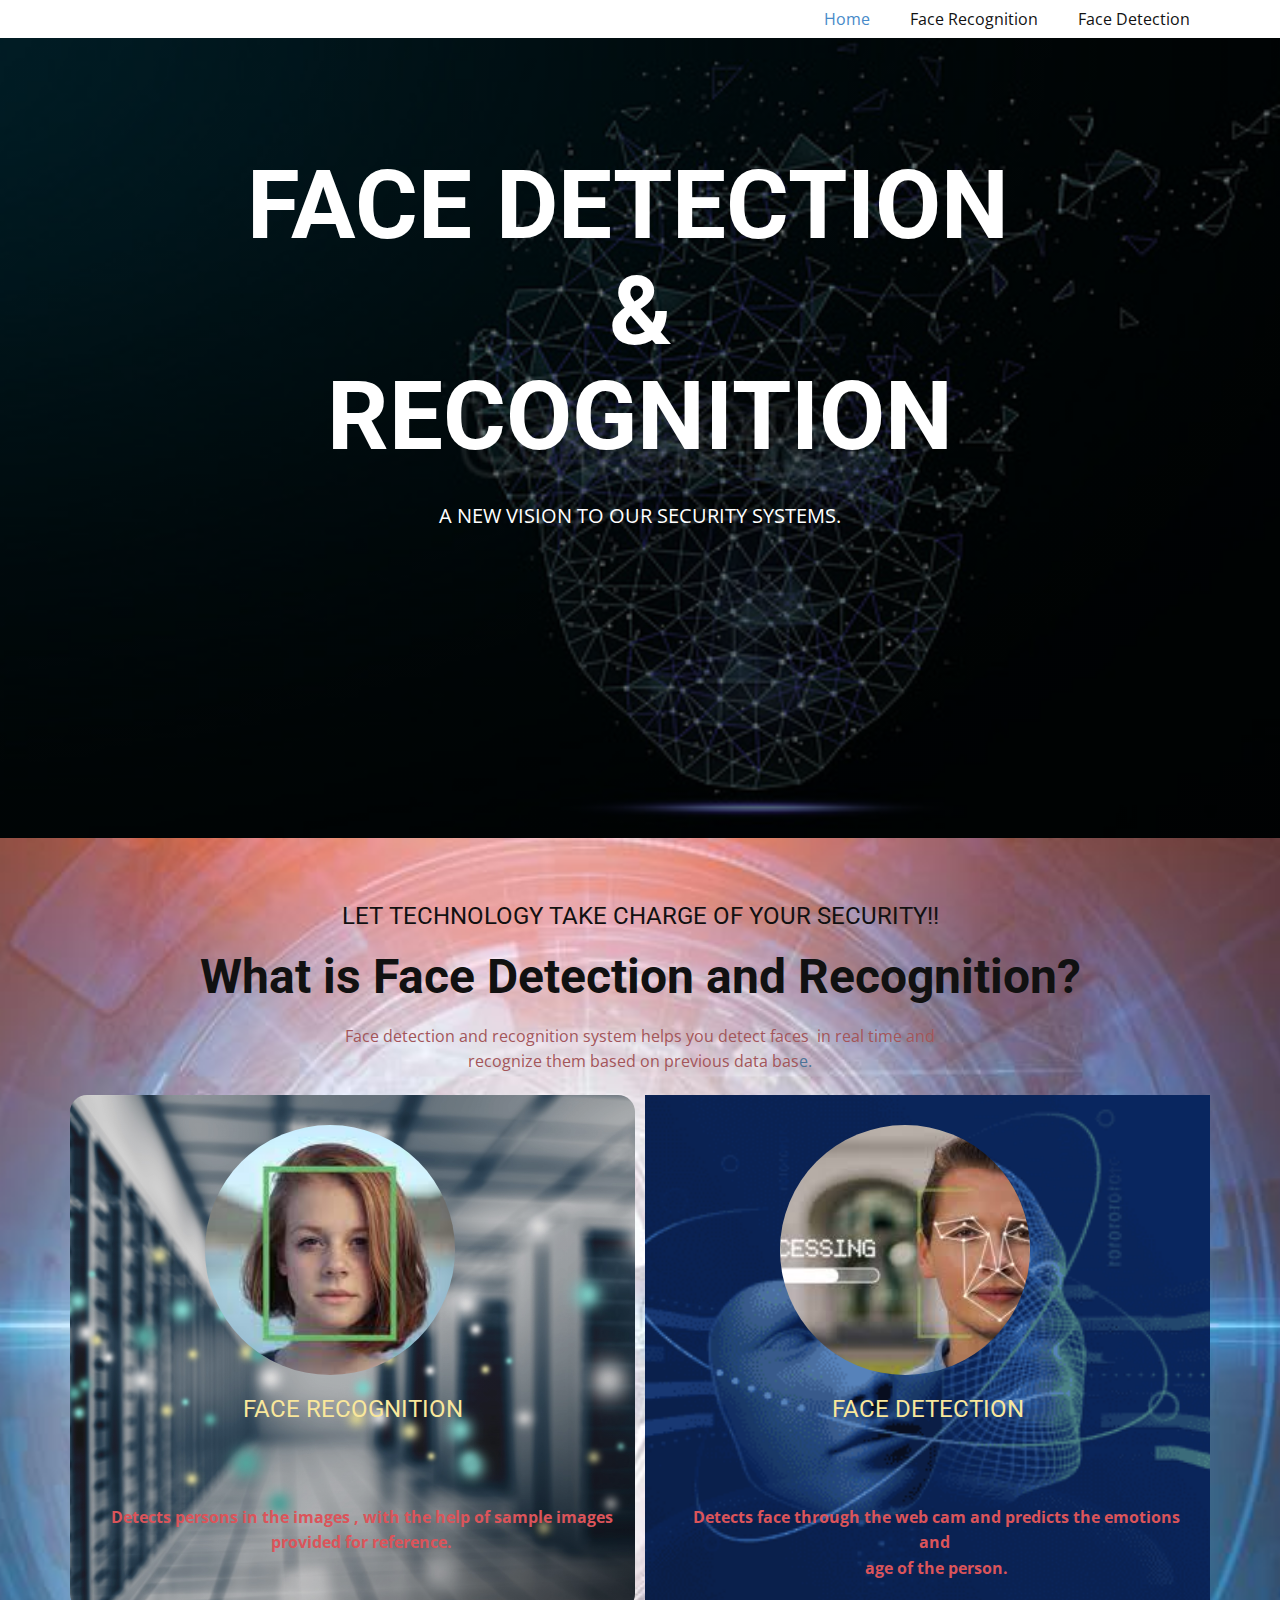
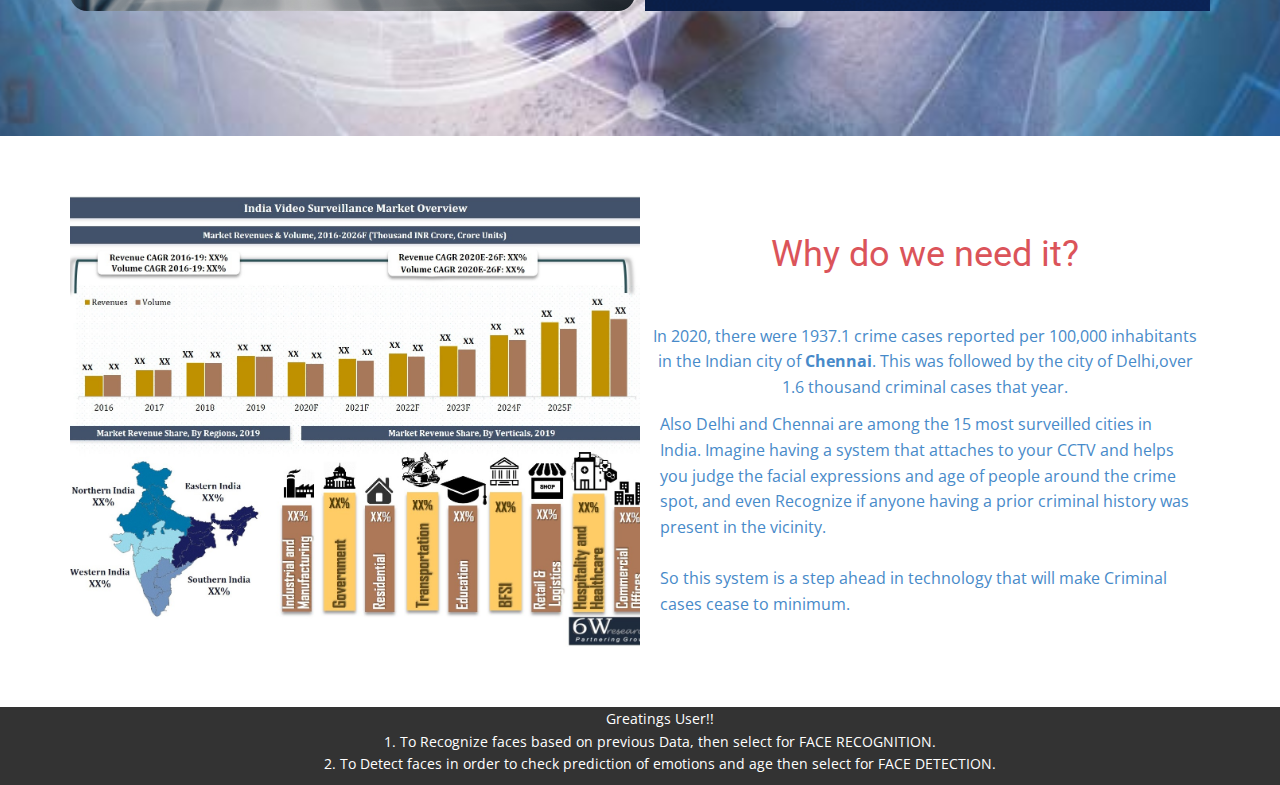
<file: index.html>
<!DOCTYPE html>
<html style="font-size: 16px;">
  <head>
    <meta name="viewport" content="width=device-width, initial-scale=1.0">
    <meta charset="utf-8">
    <meta name="keywords" content="INTUITIVE, What Is a Real Estate Agent?">
    <meta name="description" content="">
    <meta name="page_type" content="np-template-header-footer-from-plugin">
    <title>Home</title>
    <link rel="stylesheet" href="nicepage.css" media="screen">
<link rel="stylesheet" href="Home.css" media="screen">
    <script class="u-script" type="text/javascript" src="jquery.js" defer=""></script>
    <script class="u-script" type="text/javascript" src="nicepage.js" defer=""></script>
    <meta name="generator" content="Nicepage 4.10.5, nicepage.com">
    <link id="u-theme-google-font" rel="stylesheet" href="https://fonts.googleapis.com/css?family=Roboto:100,100i,300,300i,400,400i,500,500i,700,700i,900,900i|Open+Sans:300,300i,400,400i,500,500i,600,600i,700,700i,800,800i">
    
    
    
    
    <script type="application/ld+json">{
		"@context": "http://schema.org",
		"@type": "Organization",
		"name": ""
}</script>
    <meta name="theme-color" content="#478ac9">
    <meta property="og:title" content="Home">
    <meta property="og:type" content="website">
  </head>
  <body data-home-page="Home.html" data-home-page-title="Home" class="u-body u-xl-mode"><header class="u-clearfix u-header u-header" id="sec-8335"><div class="u-clearfix u-sheet u-valign-middle u-sheet-1">
        <nav class="u-menu u-menu-dropdown u-offcanvas u-menu-1">
          <div class="menu-collapse" style="font-size: 1rem; letter-spacing: 0px;">
            <a class="u-button-style u-custom-left-right-menu-spacing u-custom-padding-bottom u-custom-top-bottom-menu-spacing u-nav-link u-text-active-palette-1-base u-text-hover-palette-2-base" href="#">
              <svg class="u-svg-link" viewBox="0 0 24 24"><use xmlns:xlink="http://www.w3.org/1999/xlink" xlink:href="#menu-hamburger"></use></svg>
              <svg class="u-svg-content" version="1.1" id="menu-hamburger" viewBox="0 0 16 16" x="0px" y="0px" xmlns:xlink="http://www.w3.org/1999/xlink" xmlns="http://www.w3.org/2000/svg"><g><rect y="1" width="16" height="2"></rect><rect y="7" width="16" height="2"></rect><rect y="13" width="16" height="2"></rect>
</g></svg>
            </a>
          </div>
          <div class="u-custom-menu u-nav-container">
            <ul class="u-nav u-unstyled u-nav-1"><li class="u-nav-item"><a class="u-button-style u-nav-link u-text-active-palette-1-base u-text-hover-palette-2-base" href="Home.html" style="padding: 10px 20px;">Home</a>
</li><li class="u-nav-item"><a class="u-button-style u-nav-link u-text-active-palette-1-base u-text-hover-palette-2-base" href="Face-Recognition.html" style="padding: 10px 20px;">Face Recognition</a>
</li><li class="u-nav-item"><a class="u-button-style u-nav-link u-text-active-palette-1-base u-text-hover-palette-2-base" href="Facedetection.html" style="padding: 10px 20px;">Face Detection</a>
</li></ul>
          </div>
          <div class="u-custom-menu u-nav-container-collapse">
            <div class="u-black u-container-style u-inner-container-layout u-opacity u-opacity-95 u-sidenav">
              <div class="u-inner-container-layout u-sidenav-overflow">
                <div class="u-menu-close"></div>
                <ul class="u-align-center u-nav u-popupmenu-items u-unstyled u-nav-2"><li class="u-nav-item"><a class="u-button-style u-nav-link" href="Home.html">Home</a>
</li><li class="u-nav-item"><a class="u-button-style u-nav-link" href="Face-Recognition.html">Face Recognition</a>
</li><li class="u-nav-item"><a class="u-button-style u-nav-link" href="Facedetection.html">Face Detection</a>
</li></ul>
              </div>
            </div>
            <div class="u-black u-menu-overlay u-opacity u-opacity-70"></div>
          </div>
        </nav>
      </div></header>
    <section class="u-align-center u-clearfix u-image u-shading u-section-1" src="" data-image-width="556" data-image-height="300" id="sec-ec5d">
      <div class="u-clearfix u-sheet u-sheet-1">
        <h1 class="u-text u-text-default u-title u-text-1">FACE DETECTION&nbsp;<br>&amp;<br>RECOGNITION
        </h1>
        <p class="u-large-text u-text u-text-default u-text-variant u-text-2">A NEW VISION TO OUR SECURITY SYSTEMS.<br>
        </p>
      </div>
    </section>
    <section class="u-align-center u-clearfix u-image u-section-2" id="carousel_587d" data-image-width="800" data-image-height="422">
      <div class="u-clearfix u-sheet u-sheet-1">
        <h5 class="u-text u-text-1">LET TECHNOLOGY TAKE CHARGE OF YOUR SECURITY!!</h5>
        <h2 class="u-text u-text-2">What is Face Detection and Recognition?</h2>
        <p class="u-text u-text-palette-1-dark-1 u-text-3">
          <span class="u-text-palette-2-dark-1">Face detection and recognition system helps you detect faces&nbsp; in real time and recognize them based on previous data bas</span>e.
        </p>
        <div class="u-expanded-width u-list u-list-1">
          <div class="u-repeater u-repeater-1">
            <div class="u-align-center-lg u-align-center-xl u-container-style u-custom-item u-hover-feature u-image u-image-round u-list-item u-radius-17 u-repeater-item u-shading u-image-1" data-image-width="150" data-image-height="97">
              <div class="u-container-layout u-similar-container u-container-layout-1">
                <div alt="" class="u-image u-image-circle u-image-2" data-image-width="299" data-image-height="169"></div>
                <h4 class="u-align-center-md u-align-center-sm u-align-center-xs u-text u-text-palette-3-light-2 u-text-4"><a href="Face-Recognition.html">Face recognition</a></h4>
                <p class="u-align-center-md u-align-center-sm u-align-center-xs u-text u-text-palette-2-base u-text-5">Detects persons in the images , with the help of sample images<br>provided for reference.
                </p>
              </div>
            </div>
            <div class="u-align-center u-container-style u-custom-item u-hover-feature u-image u-list-item u-repeater-item u-image-3" data-image-width="504" data-image-height="250">
              <div class="u-container-layout u-similar-container u-container-layout-2">
                <div alt="" class="u-image u-image-circle u-image-4" data-image-width="276" data-image-height="183"></div>
                <h4 class="u-align-center-md u-align-center-sm u-align-center-xs u-text u-text-palette-3-light-2 u-text-6" ><a href="facedetection.html">Face DETECTION</a></h4>
                <p class="u-align-center-md u-align-center-sm u-align-center-xs u-text u-text-palette-2-base u-text-7">Detects face through the web cam an<span style="font-weight: 700;"></span>d predicts the emotions and&nbsp;<br>age of the person.
                </p>
              </div>
            </div>
          </div>
        </div>
      </div>
      
      
    </section>
    <section class="u-clearfix u-section-3" id="sec-a3eb">
      <div class="u-clearfix u-sheet u-sheet-1">
        <div class="u-clearfix u-expanded-width u-layout-wrap u-layout-wrap-1">
          <div class="u-layout">
            <div class="u-layout-row">
              <div class="u-container-style u-image u-layout-cell u-size-30 u-image-1" data-image-width="1513" data-image-height="1133">
                <div class="u-container-layout u-container-layout-1"></div>
              </div>
              <div class="u-container-style u-layout-cell u-size-30 u-layout-cell-2">
                <div class="u-container-layout u-container-layout-2">
                  <h2 class="u-align-center u-text u-text-palette-2-base u-text-1">Why do we need it?</h2>
                  <p class="u-align-center u-text u-text-palette-1-base u-text-2"> In 2020, there were 1937.1 crime cases reported per 100,000 inhabitants in the Indian city of&nbsp;<b>Chennai</b>. This was followed by the city of Delhi,over 1.6 thousand criminal cases that year.
                  </p>
                  <p class="u-text u-text-palette-1-base u-text-3">Also Delhi and Chennai are among the 15 most surveilled cities in India. Imagine having a system that attaches to your CCTV and helps you judge the facial expressions and age of people around the crime spot, and even Recognize if anyone having a prior criminal history was present in the vicinity.<br>
                    <br>So this system is a step ahead in technology that will make Criminal cases cease to minimum.
                  </p>
                </div>
              </div>
            </div>
          </div>
        </div>
      </div>
    </section>
    
    
    <footer class="u-align-center u-clearfix u-footer u-grey-80 u-footer" id="sec-a18e"><div class="u-clearfix u-sheet u-sheet-1">
        <p class="u-small-text u-text u-text-variant u-text-1">Greatings User!!<br>1. To Recognize faces based on previous Data, then select for FACE RECOGNITION.<br>2. To Detect faces in order to check prediction of emotions and age then select for FACE DETECTION.
        </p>
      </div></footer>
    
  </body>
</html>
</file>
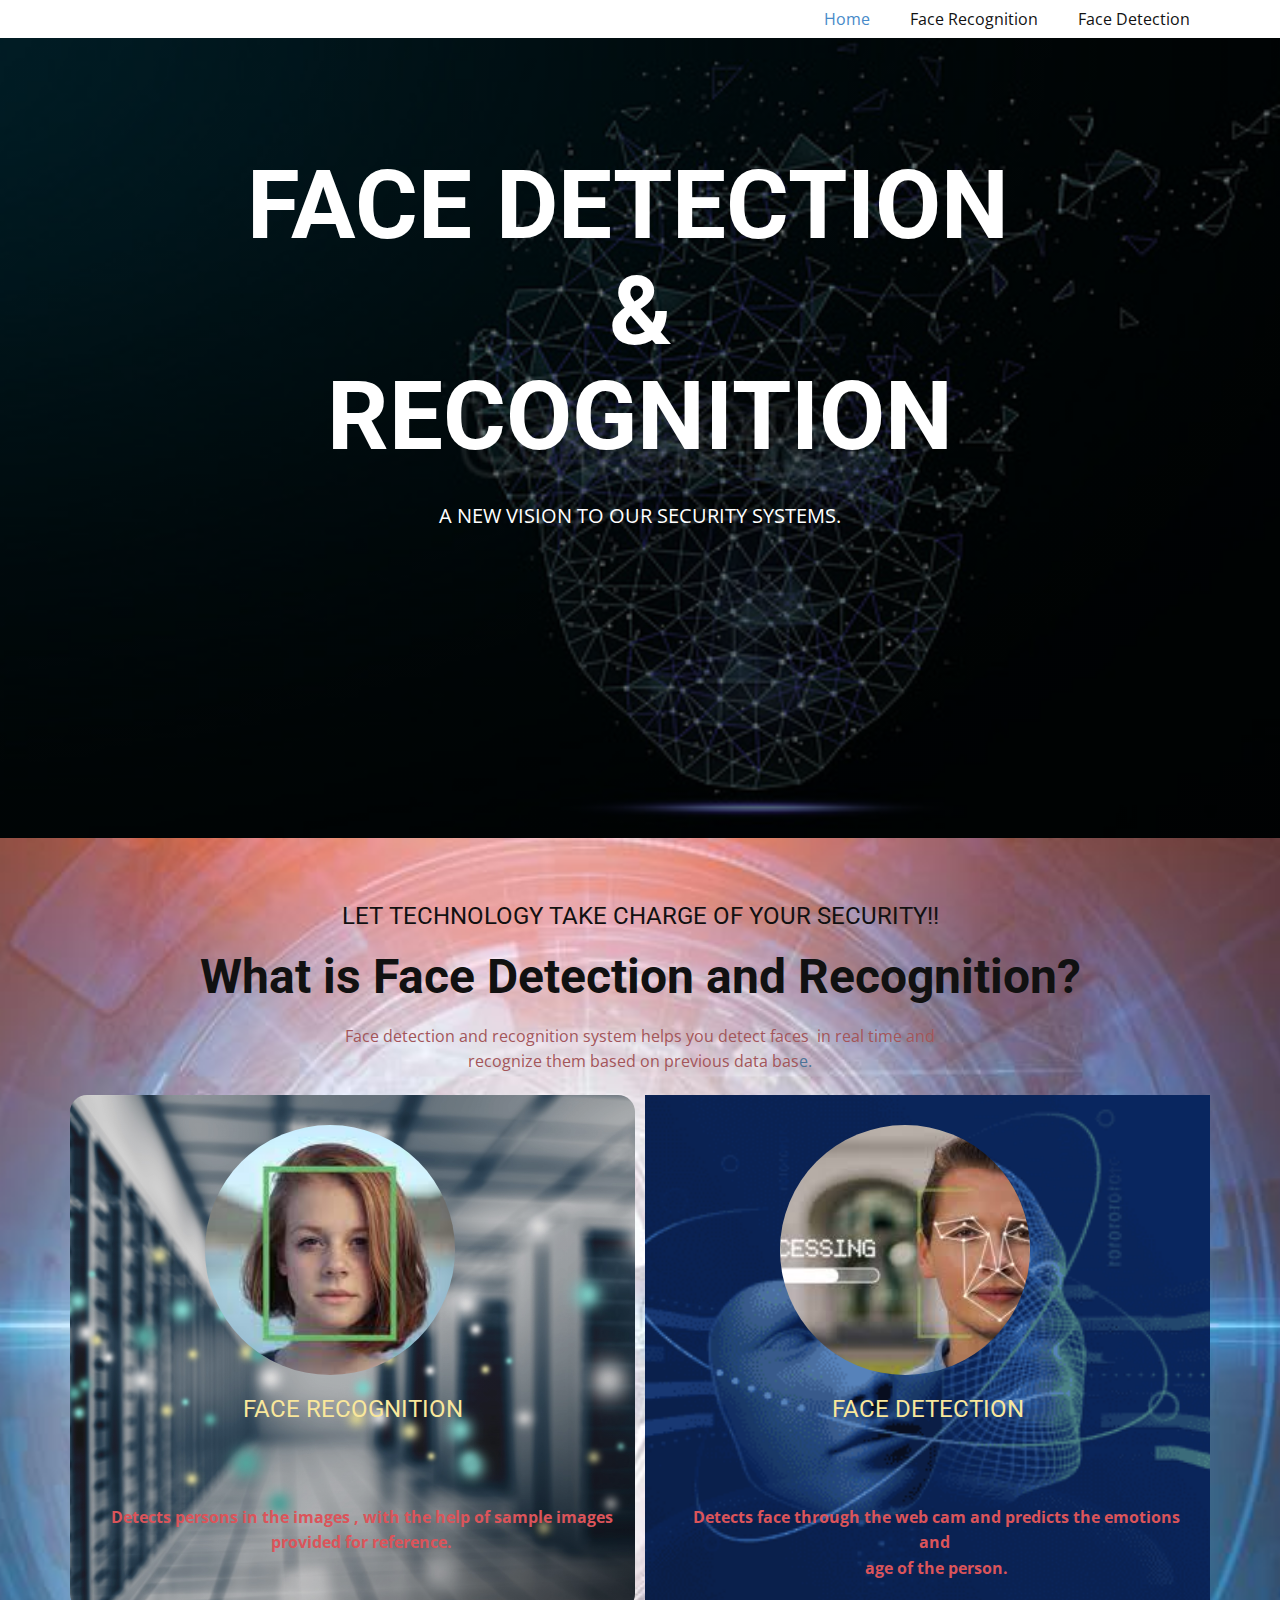
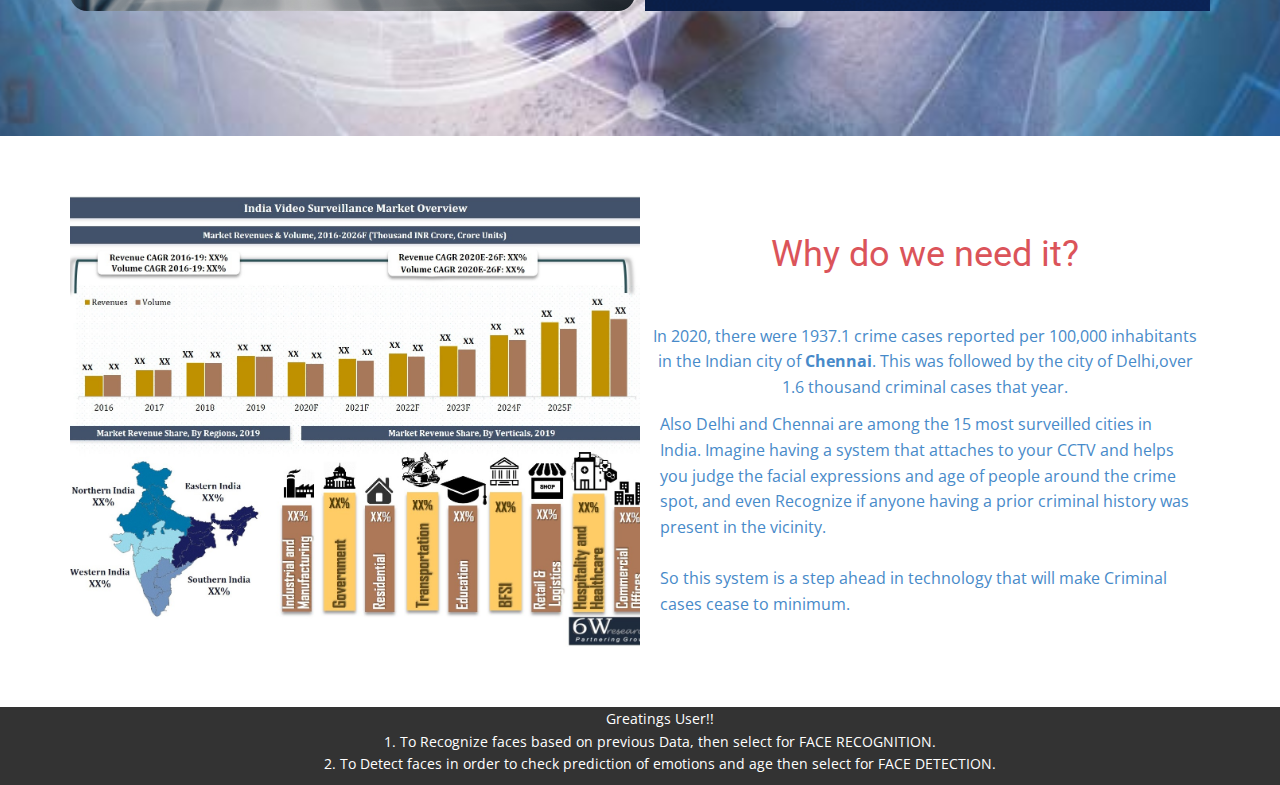
<file: Home.html>
<!DOCTYPE html>
<html style="font-size: 16px;">
  <head>
    <meta name="viewport" content="width=device-width, initial-scale=1.0">
    <meta charset="utf-8">
    <meta name="keywords" content="INTUITIVE, What Is a Real Estate Agent?">
    <meta name="description" content="">
    <meta name="page_type" content="np-template-header-footer-from-plugin">
    <title>Home</title>
    <link rel="stylesheet" href="nicepage.css" media="screen">
<link rel="stylesheet" href="Home.css" media="screen">
    <script class="u-script" type="text/javascript" src="jquery.js" defer=""></script>
    <script class="u-script" type="text/javascript" src="nicepage.js" defer=""></script>
    <meta name="generator" content="Nicepage 4.10.5, nicepage.com">
    <link id="u-theme-google-font" rel="stylesheet" href="https://fonts.googleapis.com/css?family=Roboto:100,100i,300,300i,400,400i,500,500i,700,700i,900,900i|Open+Sans:300,300i,400,400i,500,500i,600,600i,700,700i,800,800i">
    
    
    
    
    <script type="application/ld+json">{
		"@context": "http://schema.org",
		"@type": "Organization",
		"name": ""
}</script>
    <meta name="theme-color" content="#478ac9">
    <meta property="og:title" content="Home">
    <meta property="og:type" content="website">
  </head>
  <body class="u-body u-xl-mode"><header class="u-clearfix u-header u-header" id="sec-8335"><div class="u-clearfix u-sheet u-valign-middle u-sheet-1">
        <nav class="u-menu u-menu-dropdown u-offcanvas u-menu-1">
          <div class="menu-collapse" style="font-size: 1rem; letter-spacing: 0px;">
            <a class="u-button-style u-custom-left-right-menu-spacing u-custom-padding-bottom u-custom-top-bottom-menu-spacing u-nav-link u-text-active-palette-1-base u-text-hover-palette-2-base" href="#">
              <svg class="u-svg-link" viewBox="0 0 24 24"><use xmlns:xlink="http://www.w3.org/1999/xlink" xlink:href="#menu-hamburger"></use></svg>
              <svg class="u-svg-content" version="1.1" id="menu-hamburger" viewBox="0 0 16 16" x="0px" y="0px" xmlns:xlink="http://www.w3.org/1999/xlink" xmlns="http://www.w3.org/2000/svg"><g><rect y="1" width="16" height="2"></rect><rect y="7" width="16" height="2"></rect><rect y="13" width="16" height="2"></rect>
</g></svg>
            </a>
          </div>
          <div class="u-custom-menu u-nav-container">
            <ul class="u-nav u-unstyled u-nav-1"><li class="u-nav-item"><a class="u-button-style u-nav-link u-text-active-palette-1-base u-text-hover-palette-2-base" href="Home.html" style="padding: 10px 20px;">Home</a>
</li><li class="u-nav-item"><a class="u-button-style u-nav-link u-text-active-palette-1-base u-text-hover-palette-2-base" href="Face-Recognition.html" style="padding: 10px 20px;">Face Recognition</a>
</li><li class="u-nav-item"><a class="u-button-style u-nav-link u-text-active-palette-1-base u-text-hover-palette-2-base" href="Facedetection.html" style="padding: 10px 20px;">Face Detection</a>
</li></ul>
          </div>
          <div class="u-custom-menu u-nav-container-collapse">
            <div class="u-black u-container-style u-inner-container-layout u-opacity u-opacity-95 u-sidenav">
              <div class="u-inner-container-layout u-sidenav-overflow">
                <div class="u-menu-close"></div>
                <ul class="u-align-center u-nav u-popupmenu-items u-unstyled u-nav-2"><li class="u-nav-item"><a class="u-button-style u-nav-link" href="Home.html">Home</a>
</li><li class="u-nav-item"><a class="u-button-style u-nav-link" href="Face-Recognition.html">Face Recognition</a>
</li><li class="u-nav-item"><a class="u-button-style u-nav-link" href="Facedetection.html">Face Detection</a>
</li></ul>
              </div>
            </div>
            <div class="u-black u-menu-overlay u-opacity u-opacity-70"></div>
          </div>
        </nav>
      </div></header>
    <section class="u-align-center u-clearfix u-image u-shading u-section-1" src="" data-image-width="556" data-image-height="300" id="sec-ec5d">
      <div class="u-clearfix u-sheet u-sheet-1">
        <h1 class="u-text u-text-default u-title u-text-1">FACE DETECTION&nbsp;<br>&amp;<br>RECOGNITION
        </h1>
        <p class="u-large-text u-text u-text-default u-text-variant u-text-2">A NEW VISION TO OUR SECURITY SYSTEMS.<br>
        </p>
        
      </div>
    </section>
    <section class="u-align-center u-clearfix u-image u-section-2" id="carousel_587d" data-image-width="800" data-image-height="422">
      <div class="u-clearfix u-sheet u-sheet-1">
        <h5 class="u-text u-text-1">LET TECHNOLOGY TAKE CHARGE OF YOUR SECURITY!!</h5>
        <h2 class="u-text u-text-2">What is Face Detection and Recognition?</h2>
        <p class="u-text u-text-palette-1-dark-1 u-text-3">
          <span class="u-text-palette-2-dark-1">Face detection and recognition system helps you detect faces&nbsp; in real time and recognize them based on previous data bas</span>e.
        </p>
        <div class="u-expanded-width u-list u-list-1">
          <div class="u-repeater u-repeater-1">
            <div class="u-align-center-lg u-align-center-xl u-container-style u-custom-item u-hover-feature u-image u-image-round u-list-item u-radius-17 u-repeater-item u-shading u-image-1" data-image-width="150" data-image-height="97">
              <div class="u-container-layout u-similar-container u-container-layout-1">
                <div alt="" class="u-image u-image-circle u-image-2" data-image-width="299" data-image-height="169"></div>
                <h4 class="u-align-center-md u-align-center-sm u-align-center-xs u-text u-text-palette-3-light-2 u-text-4"><a href="Face-Recognition.html">Face recognition</a></h4>
                <p class="u-align-center-md u-align-center-sm u-align-center-xs u-text u-text-palette-2-base u-text-5">Detects persons in the images , with the help of sample images<br>provided for reference.
                </p>
              </div>
            </div>
            <div class="u-align-center u-container-style u-custom-item u-hover-feature u-image u-list-item u-repeater-item u-image-3" data-image-width="504" data-image-height="250">
              <div class="u-container-layout u-similar-container u-container-layout-2">
                <div alt="" class="u-image u-image-circle u-image-4" data-image-width="276" data-image-height="183"></div>
                <h4 class="u-align-center-md u-align-center-sm u-align-center-xs u-text u-text-palette-3-light-2 u-text-6"><a href="facedetection.html">Face DETECTION</a></h4>
                <p class="u-align-center-md u-align-center-sm u-align-center-xs u-text u-text-palette-2-base u-text-7">Detects face through the web cam an<span style="font-weight: 700;"></span>d predicts the emotions and&nbsp;<br>age of the person.
                </p>
              </div>
            </div>
          </div>
        </div>
      </div>
      
      
    </section>
    <section class="u-clearfix u-section-3" id="sec-a3eb">
      <div class="u-clearfix u-sheet u-sheet-1">
        <div class="u-clearfix u-expanded-width u-layout-wrap u-layout-wrap-1">
          <div class="u-layout">
            <div class="u-layout-row">
              <div class="u-container-style u-image u-layout-cell u-size-30 u-image-1" data-image-width="1513" data-image-height="1133">
                <div class="u-container-layout u-container-layout-1"></div>
              </div>
              <div class="u-container-style u-layout-cell u-size-30 u-layout-cell-2">
                <div class="u-container-layout u-container-layout-2">
                  <h2 class="u-align-center u-text u-text-palette-2-base u-text-1">Why do we need it?</h2>
                  <p class="u-align-center u-text u-text-palette-1-base u-text-2"> In 2020, there were 1937.1 crime cases reported per 100,000 inhabitants in the Indian city of&nbsp;<b>Chennai</b>. This was followed by the city of Delhi,over 1.6 thousand criminal cases that year.
                  </p>
                  <p class="u-text u-text-palette-1-base u-text-3">Also Delhi and Chennai are among the 15 most surveilled cities in India. Imagine having a system that attaches to your CCTV and helps you judge the facial expressions and age of people around the crime spot, and even Recognize if anyone having a prior criminal history was present in the vicinity.<br>
                    <br>So this system is a step ahead in technology that will make Criminal cases cease to minimum.
                  </p>
                </div>
              </div>
            </div>
          </div>
        </div>
      </div>
    </section>
    
    
    <footer class="u-align-center u-clearfix u-footer u-grey-80 u-footer" id="sec-a18e"><div class="u-clearfix u-sheet u-sheet-1">
        <p class="u-small-text u-text u-text-variant u-text-1">Greatings User!!<br>1. To Recognize faces based on previous Data, then select for FACE RECOGNITION.<br>2. To Detect faces in order to check prediction of emotions and age then select for FACE DETECTION.
        </p>
      </div></footer>
    
  </body>
</html>
</file>
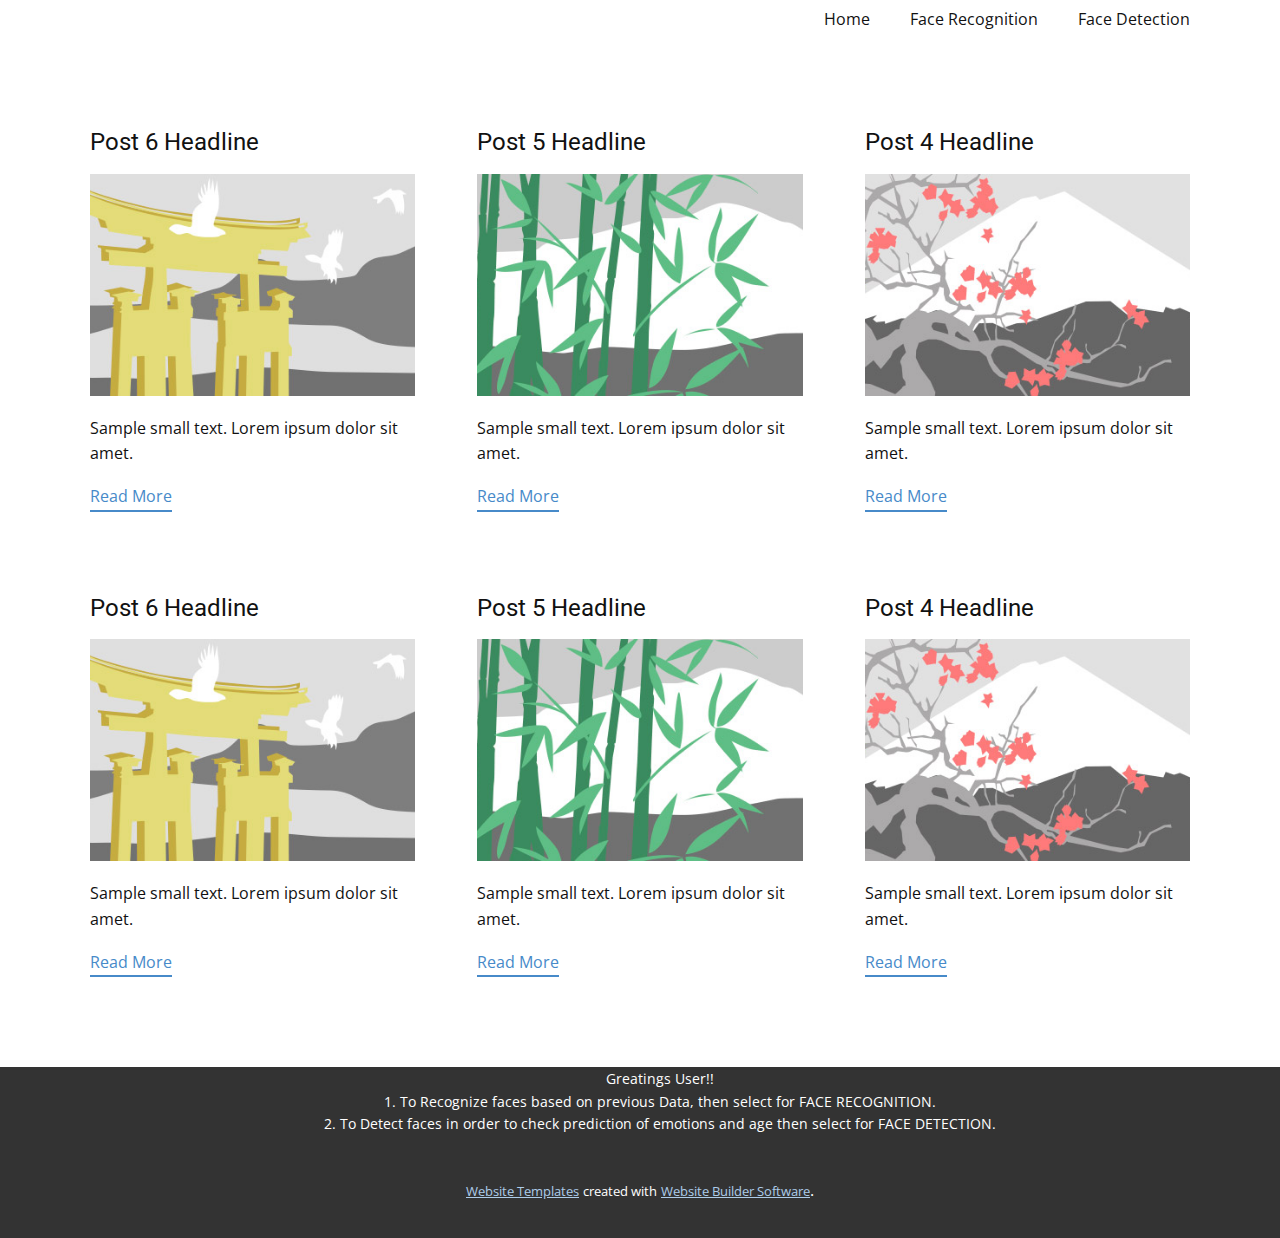
<file: blog/blog.html>
<html style="font-size: 16px;"><head>
    <meta name="viewport" content="width=device-width, initial-scale=1.0">
    <meta charset="utf-8">
    <meta name="keywords" content="">
    <meta name="description" content="">
    <meta name="page_type" content="np-template-header-footer-from-plugin">
    <title>Blog Template</title>
    <link rel="stylesheet" href="../nicepage.css" media="screen">
<link rel="stylesheet" href="../Blog-Template.css" media="screen">
    <script class="u-script" type="text/javascript" src="../jquery.js" defer=""></script>
    <script class="u-script" type="text/javascript" src="../nicepage.js" defer=""></script>
    <meta name="generator" content="Nicepage 4.10.5, nicepage.com">
    <link id="u-theme-google-font" rel="stylesheet" href="https://fonts.googleapis.com/css?family=Roboto:100,100i,300,300i,400,400i,500,500i,700,700i,900,900i|Open+Sans:300,300i,400,400i,500,500i,600,600i,700,700i,800,800i">
    
    
    <script type="application/ld+json">{
		"@context": "http://schema.org",
		"@type": "Organization",
		"name": ""
}</script>
    <meta name="theme-color" content="#478ac9">
  </head>
  <body class="u-body u-xl-mode"><header class="u-clearfix u-header u-header" id="sec-8335"><div class="u-clearfix u-sheet u-valign-middle u-sheet-1">
        <nav class="u-menu u-menu-dropdown u-offcanvas u-menu-1">
          <div class="menu-collapse" style="font-size: 1rem; letter-spacing: 0px;">
            <a class="u-button-style u-custom-left-right-menu-spacing u-custom-padding-bottom u-custom-top-bottom-menu-spacing u-nav-link u-text-active-palette-1-base u-text-hover-palette-2-base" href="#">
              <svg class="u-svg-link" viewBox="0 0 24 24"><use xmlns:xlink="http://www.w3.org/1999/xlink" xlink:href="#menu-hamburger"></use></svg>
              <svg class="u-svg-content" version="1.1" id="menu-hamburger" viewBox="0 0 16 16" x="0px" y="0px" xmlns:xlink="http://www.w3.org/1999/xlink" xmlns="http://www.w3.org/2000/svg"><g><rect y="1" width="16" height="2"></rect><rect y="7" width="16" height="2"></rect><rect y="13" width="16" height="2"></rect>
</g></svg>
            </a>
          </div>
          <div class="u-custom-menu u-nav-container">
            <ul class="u-nav u-unstyled u-nav-1"><li class="u-nav-item"><a class="u-button-style u-nav-link u-text-active-palette-1-base u-text-hover-palette-2-base" href="../Home.html" style="padding: 10px 20px;">Home</a>
</li><li class="u-nav-item"><a class="u-button-style u-nav-link u-text-active-palette-1-base u-text-hover-palette-2-base" href="../Face-Recognition.html" style="padding: 10px 20px;">Face Recognition</a>
</li><li class="u-nav-item"><a class="u-button-style u-nav-link u-text-active-palette-1-base u-text-hover-palette-2-base" href="../Face-Detection.html" style="padding: 10px 20px;">Face Detection</a>
</li></ul>
          </div>
          <div class="u-custom-menu u-nav-container-collapse">
            <div class="u-black u-container-style u-inner-container-layout u-opacity u-opacity-95 u-sidenav">
              <div class="u-inner-container-layout u-sidenav-overflow">
                <div class="u-menu-close"></div>
                <ul class="u-align-center u-nav u-popupmenu-items u-unstyled u-nav-2"><li class="u-nav-item"><a class="u-button-style u-nav-link" href="../Home.html">Home</a>
</li><li class="u-nav-item"><a class="u-button-style u-nav-link" href="../Face-Recognition.html">Face Recognition</a>
</li><li class="u-nav-item"><a class="u-button-style u-nav-link" href="../Face-Detection.html">Face Detection</a>
</li></ul>
              </div>
            </div>
            <div class="u-black u-menu-overlay u-opacity u-opacity-70"></div>
          </div>
        </nav>
      </div></header>
    <section class="u-clearfix u-section-1" id="sec-0277">
      <div class="u-clearfix u-sheet u-valign-middle u-sheet-1"><!--blog--><!--blog_options_json--><!--{"type":"Recent","source":"","tags":"","count":""}--><!--/blog_options_json-->
        <div class="u-blog u-expanded-width u-blog-1">
          <div class="u-repeater u-repeater-1"><!--blog_post-->
            <div class="u-blog-post u-container-style u-repeater-item u-white u-repeater-item-1">
              <div class="u-container-layout u-similar-container u-valign-top u-container-layout-1"><!--blog_post_header-->
                <h4 class="u-blog-control u-text u-text-1">
                  <a class="u-post-header-link" href="../blog/post-5.html"><!--blog_post_header_content-->Post 6 Headline<!--/blog_post_header_content--></a>
                </h4><!--/blog_post_header--><!--blog_post_image-->
                <a class="u-post-header-link" href="../blog/post-5.html"><img alt="" class="u-blog-control u-expanded-width u-image u-image-default u-image-1" src="[data-uri]"></a><!--/blog_post_image--><!--blog_post_content-->
                <div class="u-blog-control u-post-content u-text u-text-2 fr-view">Sample small text. Lorem ipsum dolor sit amet.</div><!--/blog_post_content--><!--blog_post_readmore-->
                <a href="../blog/post-5.html" class="u-blog-control u-border-2 u-border-palette-1-base u-btn u-btn-rectangle u-button-style u-none u-btn-1"><!--blog_post_readmore_content--><!--options_json--><!--{"content":"","defaultValue":"Read More"}--><!--/options_json-->Read More<!--/blog_post_readmore_content--></a><!--/blog_post_readmore-->
              </div>
            </div><div class="u-blog-post u-container-style u-repeater-item u-video-cover u-white">
              <div class="u-container-layout u-similar-container u-valign-top u-container-layout-2"><!--blog_post_header-->
                <h4 class="u-blog-control u-text u-text-3">
                  <a class="u-post-header-link" href="../blog/post-4.html"><!--blog_post_header_content-->Post 5 Headline<!--/blog_post_header_content--></a>
                </h4><!--/blog_post_header--><!--blog_post_image-->
                <a class="u-post-header-link" href="../blog/post-4.html"><img alt="" class="u-blog-control u-expanded-width u-image u-image-default u-image-2" src="[data-uri]"></a><!--/blog_post_image--><!--blog_post_content-->
                <div class="u-blog-control u-post-content u-text u-text-4 fr-view">Sample small text. Lorem ipsum dolor sit amet.</div><!--/blog_post_content--><!--blog_post_readmore-->
                <a href="../blog/post-4.html" class="u-blog-control u-border-2 u-border-palette-1-base u-btn u-btn-rectangle u-button-style u-none u-btn-2"><!--blog_post_readmore_content--><!--options_json--><!--{"content":"","defaultValue":"Read More"}--><!--/options_json-->Read More<!--/blog_post_readmore_content--></a><!--/blog_post_readmore-->
              </div>
            </div><div class="u-blog-post u-container-style u-repeater-item u-video-cover u-white">
              <div class="u-container-layout u-similar-container u-valign-top u-container-layout-3"><!--blog_post_header-->
                <h4 class="u-blog-control u-text u-text-5">
                  <a class="u-post-header-link" href="../blog/post-3.html"><!--blog_post_header_content-->Post 4 Headline<!--/blog_post_header_content--></a>
                </h4><!--/blog_post_header--><!--blog_post_image-->
                <a class="u-post-header-link" href="../blog/post-3.html"><img alt="" class="u-blog-control u-expanded-width u-image u-image-default u-image-3" src="[data-uri]"></a><!--/blog_post_image--><!--blog_post_content-->
                <div class="u-blog-control u-post-content u-text u-text-6 fr-view">Sample small text. Lorem ipsum dolor sit amet.</div><!--/blog_post_content--><!--blog_post_readmore-->
                <a href="../blog/post-3.html" class="u-blog-control u-border-2 u-border-palette-1-base u-btn u-btn-rectangle u-button-style u-none u-btn-3"><!--blog_post_readmore_content--><!--options_json--><!--{"content":"","defaultValue":"Read More"}--><!--/options_json-->Read More<!--/blog_post_readmore_content--></a><!--/blog_post_readmore-->
              </div>
            </div><div class="u-blog-post u-container-style u-repeater-item u-white u-repeater-item-1">
              <div class="u-container-layout u-similar-container u-valign-top u-container-layout-1"><!--blog_post_header-->
                <h4 class="u-blog-control u-text u-text-1">
                  <a class="u-post-header-link" href="../blog/post-2.html"><!--blog_post_header_content-->Post 6 Headline<!--/blog_post_header_content--></a>
                </h4><!--/blog_post_header--><!--blog_post_image-->
                <a class="u-post-header-link" href="../blog/post-2.html"><img alt="" class="u-blog-control u-expanded-width u-image u-image-default u-image-1" src="[data-uri]"></a><!--/blog_post_image--><!--blog_post_content-->
                <div class="u-blog-control u-post-content u-text u-text-2 fr-view">Sample small text. Lorem ipsum dolor sit amet.</div><!--/blog_post_content--><!--blog_post_readmore-->
                <a href="../blog/post-2.html" class="u-blog-control u-border-2 u-border-palette-1-base u-btn u-btn-rectangle u-button-style u-none u-btn-1"><!--blog_post_readmore_content--><!--options_json--><!--{"content":"","defaultValue":"Read More"}--><!--/options_json-->Read More<!--/blog_post_readmore_content--></a><!--/blog_post_readmore-->
              </div>
            </div><div class="u-blog-post u-container-style u-repeater-item u-video-cover u-white">
              <div class="u-container-layout u-similar-container u-valign-top u-container-layout-2"><!--blog_post_header-->
                <h4 class="u-blog-control u-text u-text-3">
                  <a class="u-post-header-link" href="../blog/post-1.html"><!--blog_post_header_content-->Post 5 Headline<!--/blog_post_header_content--></a>
                </h4><!--/blog_post_header--><!--blog_post_image-->
                <a class="u-post-header-link" href="../blog/post-1.html"><img alt="" class="u-blog-control u-expanded-width u-image u-image-default u-image-2" src="[data-uri]"></a><!--/blog_post_image--><!--blog_post_content-->
                <div class="u-blog-control u-post-content u-text u-text-4 fr-view">Sample small text. Lorem ipsum dolor sit amet.</div><!--/blog_post_content--><!--blog_post_readmore-->
                <a href="../blog/post-1.html" class="u-blog-control u-border-2 u-border-palette-1-base u-btn u-btn-rectangle u-button-style u-none u-btn-2"><!--blog_post_readmore_content--><!--options_json--><!--{"content":"","defaultValue":"Read More"}--><!--/options_json-->Read More<!--/blog_post_readmore_content--></a><!--/blog_post_readmore-->
              </div>
            </div><div class="u-blog-post u-container-style u-repeater-item u-video-cover u-white">
              <div class="u-container-layout u-similar-container u-valign-top u-container-layout-3"><!--blog_post_header-->
                <h4 class="u-blog-control u-text u-text-5">
                  <a class="u-post-header-link" href="../blog/post.html"><!--blog_post_header_content-->Post 4 Headline<!--/blog_post_header_content--></a>
                </h4><!--/blog_post_header--><!--blog_post_image-->
                <a class="u-post-header-link" href="../blog/post.html"><img alt="" class="u-blog-control u-expanded-width u-image u-image-default u-image-3" src="[data-uri]"></a><!--/blog_post_image--><!--blog_post_content-->
                <div class="u-blog-control u-post-content u-text u-text-6 fr-view">Sample small text. Lorem ipsum dolor sit amet.</div><!--/blog_post_content--><!--blog_post_readmore-->
                <a href="../blog/post.html" class="u-blog-control u-border-2 u-border-palette-1-base u-btn u-btn-rectangle u-button-style u-none u-btn-3"><!--blog_post_readmore_content--><!--options_json--><!--{"content":"","defaultValue":"Read More"}--><!--/options_json-->Read More<!--/blog_post_readmore_content--></a><!--/blog_post_readmore-->
              </div>
            </div><!--/blog_post--><!--blog_post-->
            <!--/blog_post--><!--blog_post-->
            <!--/blog_post-->
          </div>
        </div><!--/blog-->
      </div>
    </section>
    
    
    <footer class="u-align-center u-clearfix u-footer u-grey-80 u-footer" id="sec-a18e"><div class="u-clearfix u-sheet u-sheet-1">
        <p class="u-small-text u-text u-text-variant u-text-1">Greatings User!!<br>1. To Recognize faces based on previous Data, then select for FACE RECOGNITION.<br>2. To Detect faces in order to check prediction of emotions and age then select for FACE DETECTION.
        </p>
      </div></footer>
    <section class="u-backlink u-clearfix u-grey-80">
      <a class="u-link" href="https://nicepage.com/website-templates" target="_blank">
        <span>Website Templates</span>
      </a>
      <p class="u-text">
        <span>created with</span>
      </p>
      <a class="u-link" href="" target="_blank">
        <span>Website Builder Software</span>
      </a>. 
    </section>
  
</body></html>
</file>
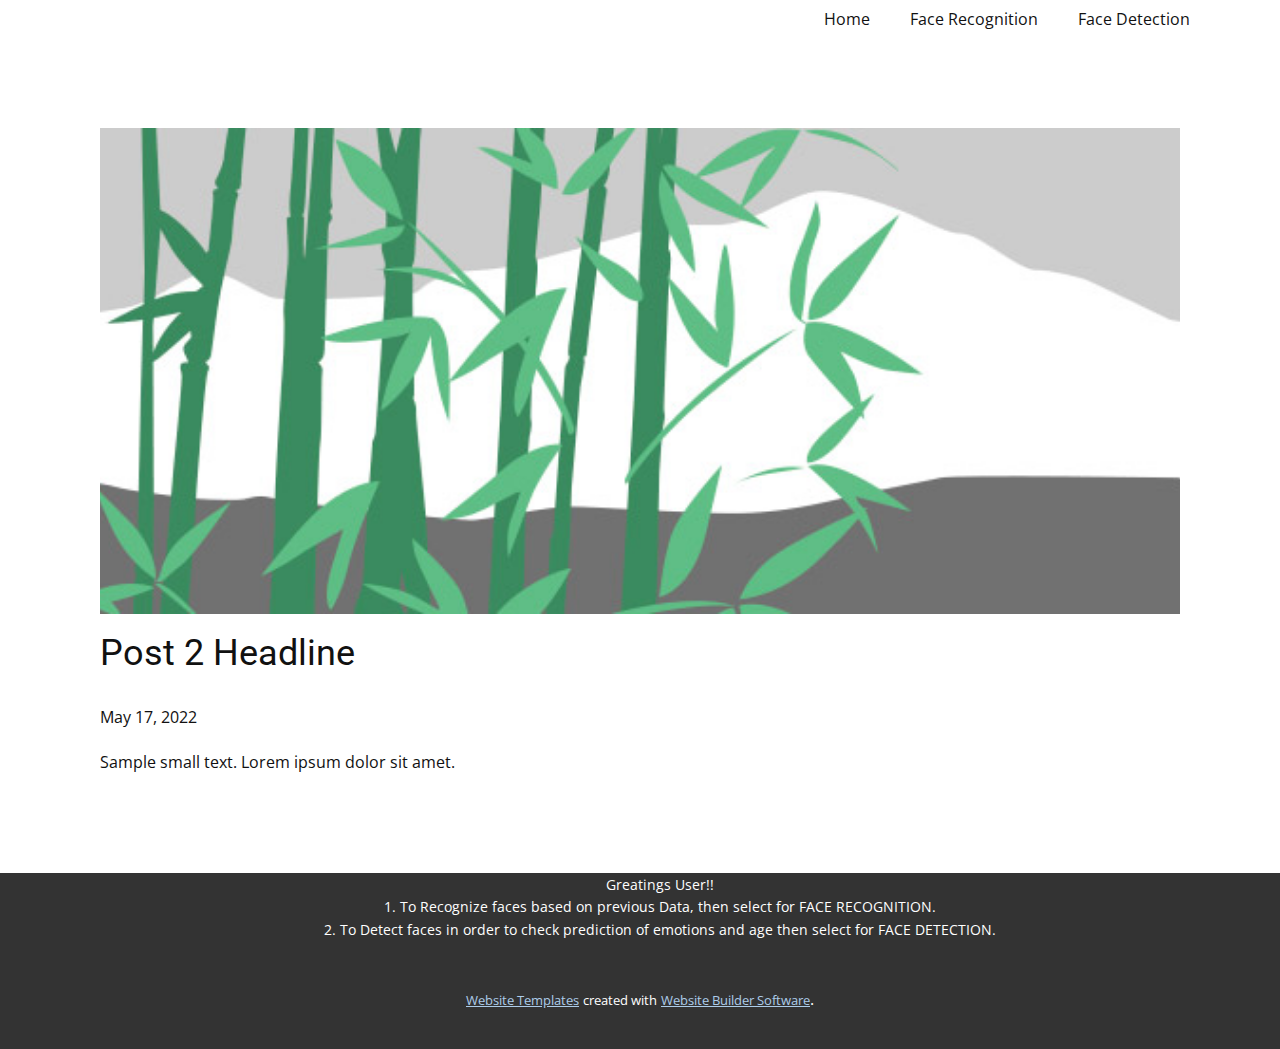
<file: blog/post-1.html>
<!doctype html>
<html style="font-size: 16px;"><head>
    <meta name="viewport" content="width=device-width, initial-scale=1.0">
    <meta charset="utf-8">
    <meta name="keywords" content="Post 1 Headline">
    <meta name="description" content="">
    <meta name="page_type" content="np-template-header-footer-from-plugin">
    <title>Post 2 Headline</title>
    <link rel="stylesheet" href="../nicepage.css" media="screen">
<link rel="stylesheet" href="../Post-Template.css" media="screen">
    <script class="u-script" type="text/javascript" src="../jquery.js" defer=""></script>
    <script class="u-script" type="text/javascript" src="../nicepage.js" defer=""></script>
    <meta name="generator" content="Nicepage 4.10.5, nicepage.com">
    <link id="u-theme-google-font" rel="stylesheet" href="https://fonts.googleapis.com/css?family=Roboto:100,100i,300,300i,400,400i,500,500i,700,700i,900,900i|Open+Sans:300,300i,400,400i,500,500i,600,600i,700,700i,800,800i">
    
    
    <script type="application/ld+json">{
		"@context": "http://schema.org",
		"@type": "Organization",
		"name": ""
}</script>
    <meta name="theme-color" content="#478ac9">
  </head>
  <body class="u-body u-xl-mode"><header class="u-clearfix u-header u-header" id="sec-8335"><div class="u-clearfix u-sheet u-valign-middle u-sheet-1">
        <nav class="u-menu u-menu-dropdown u-offcanvas u-menu-1">
          <div class="menu-collapse" style="font-size: 1rem; letter-spacing: 0px;">
            <a class="u-button-style u-custom-left-right-menu-spacing u-custom-padding-bottom u-custom-top-bottom-menu-spacing u-nav-link u-text-active-palette-1-base u-text-hover-palette-2-base" href="#">
              <svg class="u-svg-link" viewBox="0 0 24 24"><use xmlns:xlink="http://www.w3.org/1999/xlink" xlink:href="#menu-hamburger"></use></svg>
              <svg class="u-svg-content" version="1.1" id="menu-hamburger" viewBox="0 0 16 16" x="0px" y="0px" xmlns:xlink="http://www.w3.org/1999/xlink" xmlns="http://www.w3.org/2000/svg"><g><rect y="1" width="16" height="2"></rect><rect y="7" width="16" height="2"></rect><rect y="13" width="16" height="2"></rect>
</g></svg>
            </a>
          </div>
          <div class="u-custom-menu u-nav-container">
            <ul class="u-nav u-unstyled u-nav-1"><li class="u-nav-item"><a class="u-button-style u-nav-link u-text-active-palette-1-base u-text-hover-palette-2-base" href="../Home.html" style="padding: 10px 20px;">Home</a>
</li><li class="u-nav-item"><a class="u-button-style u-nav-link u-text-active-palette-1-base u-text-hover-palette-2-base" href="../Face-Recognition.html" style="padding: 10px 20px;">Face Recognition</a>
</li><li class="u-nav-item"><a class="u-button-style u-nav-link u-text-active-palette-1-base u-text-hover-palette-2-base" href="../Face-Detection.html" style="padding: 10px 20px;">Face Detection</a>
</li></ul>
          </div>
          <div class="u-custom-menu u-nav-container-collapse">
            <div class="u-black u-container-style u-inner-container-layout u-opacity u-opacity-95 u-sidenav">
              <div class="u-inner-container-layout u-sidenav-overflow">
                <div class="u-menu-close"></div>
                <ul class="u-align-center u-nav u-popupmenu-items u-unstyled u-nav-2"><li class="u-nav-item"><a class="u-button-style u-nav-link" href="../Home.html">Home</a>
</li><li class="u-nav-item"><a class="u-button-style u-nav-link" href="../Face-Recognition.html">Face Recognition</a>
</li><li class="u-nav-item"><a class="u-button-style u-nav-link" href="../Face-Detection.html">Face Detection</a>
</li></ul>
              </div>
            </div>
            <div class="u-black u-menu-overlay u-opacity u-opacity-70"></div>
          </div>
        </nav>
      </div></header>
    <section class="u-align-center u-clearfix u-section-1" id="sec-4428">
      <div class="u-clearfix u-sheet u-valign-middle-md u-valign-middle-sm u-valign-middle-xs u-sheet-1"><!--post_details--><!--post_details_options_json--><!--{"source":""}--><!--/post_details_options_json--><!--blog_post-->
        <div class="u-container-style u-expanded-width u-post-details u-post-details-1">
          <div class="u-container-layout u-valign-middle u-container-layout-1"><!--blog_post_image-->
            <img alt="" class="u-blog-control u-expanded-width u-image u-image-default u-image-1" src="[data-uri]"><!--/blog_post_image--><!--blog_post_header-->
            <h2 class="u-blog-control u-text u-text-1">Post 2 Headline</h2><!--/blog_post_header--><!--blog_post_metadata-->
            <div class="u-blog-control u-metadata u-metadata-1"><!--blog_post_metadata_date-->
              <span class="u-meta-date u-meta-icon">May 17, 2022</span><!--/blog_post_metadata_date--><!--blog_post_metadata_category-->
              <!--/blog_post_metadata_category--><!--blog_post_metadata_comments-->
              <!--/blog_post_metadata_comments-->
            </div><!--/blog_post_metadata--><!--blog_post_content-->
            <div class="u-align-justify u-blog-control u-post-content u-text u-text-2 fr-view">
  Sample small text. Lorem ipsum dolor sit amet.
  </div><!--/blog_post_content-->
          </div>
        </div><!--/blog_post--><!--/post_details-->
      </div>
    </section>
    
    
    <footer class="u-align-center u-clearfix u-footer u-grey-80 u-footer" id="sec-a18e"><div class="u-clearfix u-sheet u-sheet-1">
        <p class="u-small-text u-text u-text-variant u-text-1">Greatings User!!<br>1. To Recognize faces based on previous Data, then select for FACE RECOGNITION.<br>2. To Detect faces in order to check prediction of emotions and age then select for FACE DETECTION.
        </p>
      </div></footer>
    <section class="u-backlink u-clearfix u-grey-80">
      <a class="u-link" href="https://nicepage.com/website-templates" target="_blank">
        <span>Website Templates</span>
      </a>
      <p class="u-text">
        <span>created with</span>
      </p>
      <a class="u-link" href="" target="_blank">
        <span>Website Builder Software</span>
      </a>. 
    </section>
  
</body></html>
</file>
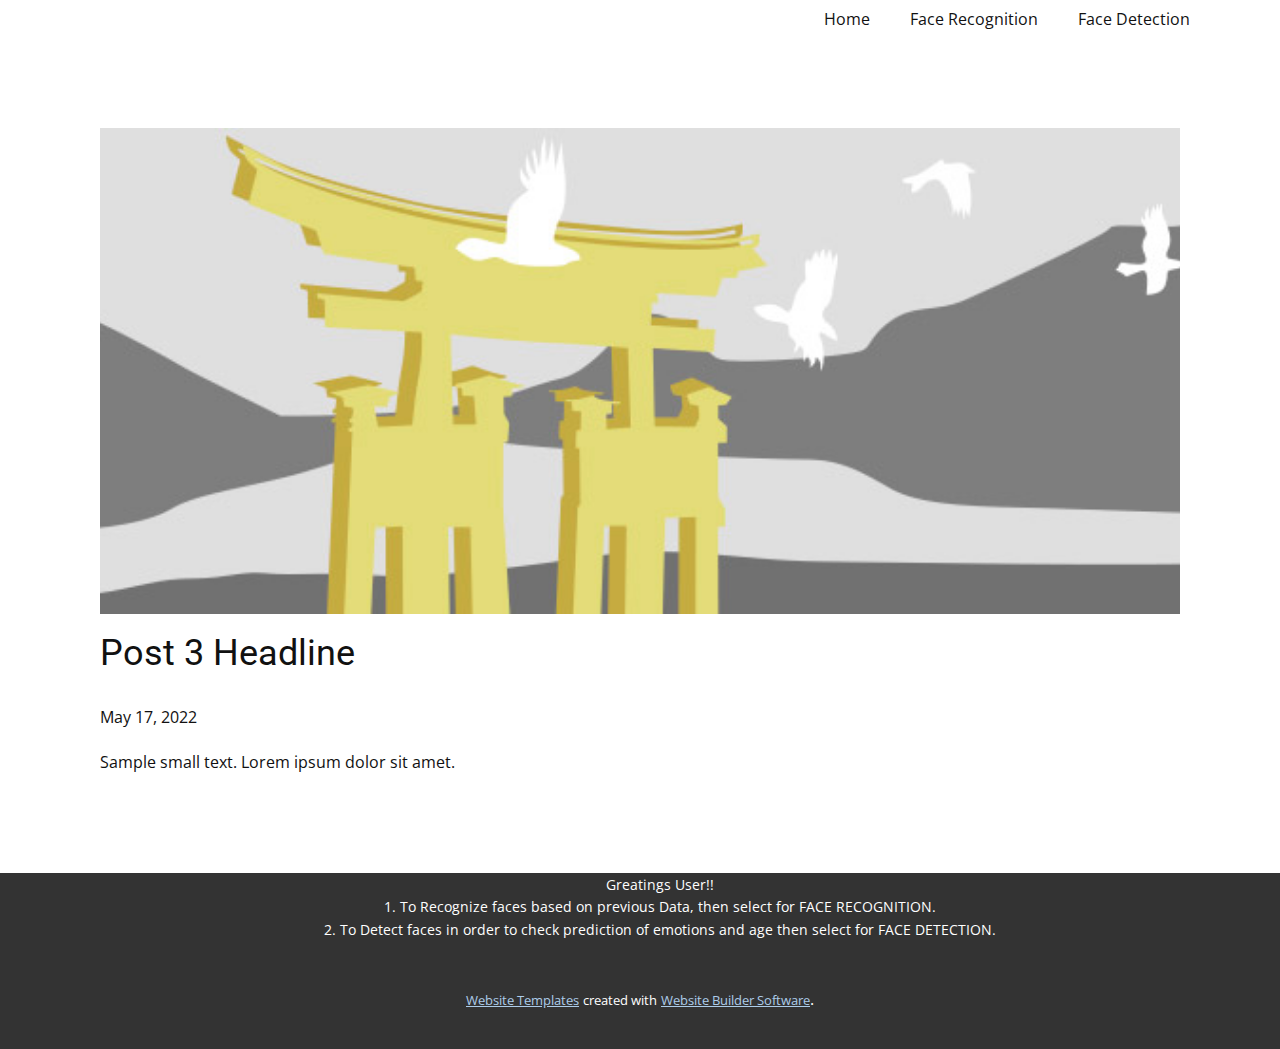
<file: blog/post-2.html>
<!doctype html>
<html style="font-size: 16px;"><head>
    <meta name="viewport" content="width=device-width, initial-scale=1.0">
    <meta charset="utf-8">
    <meta name="keywords" content="Post 1 Headline">
    <meta name="description" content="">
    <meta name="page_type" content="np-template-header-footer-from-plugin">
    <title>Post 3 Headline</title>
    <link rel="stylesheet" href="../nicepage.css" media="screen">
<link rel="stylesheet" href="../Post-Template.css" media="screen">
    <script class="u-script" type="text/javascript" src="../jquery.js" defer=""></script>
    <script class="u-script" type="text/javascript" src="../nicepage.js" defer=""></script>
    <meta name="generator" content="Nicepage 4.10.5, nicepage.com">
    <link id="u-theme-google-font" rel="stylesheet" href="https://fonts.googleapis.com/css?family=Roboto:100,100i,300,300i,400,400i,500,500i,700,700i,900,900i|Open+Sans:300,300i,400,400i,500,500i,600,600i,700,700i,800,800i">
    
    
    <script type="application/ld+json">{
		"@context": "http://schema.org",
		"@type": "Organization",
		"name": ""
}</script>
    <meta name="theme-color" content="#478ac9">
  </head>
  <body class="u-body u-xl-mode"><header class="u-clearfix u-header u-header" id="sec-8335"><div class="u-clearfix u-sheet u-valign-middle u-sheet-1">
        <nav class="u-menu u-menu-dropdown u-offcanvas u-menu-1">
          <div class="menu-collapse" style="font-size: 1rem; letter-spacing: 0px;">
            <a class="u-button-style u-custom-left-right-menu-spacing u-custom-padding-bottom u-custom-top-bottom-menu-spacing u-nav-link u-text-active-palette-1-base u-text-hover-palette-2-base" href="#">
              <svg class="u-svg-link" viewBox="0 0 24 24"><use xmlns:xlink="http://www.w3.org/1999/xlink" xlink:href="#menu-hamburger"></use></svg>
              <svg class="u-svg-content" version="1.1" id="menu-hamburger" viewBox="0 0 16 16" x="0px" y="0px" xmlns:xlink="http://www.w3.org/1999/xlink" xmlns="http://www.w3.org/2000/svg"><g><rect y="1" width="16" height="2"></rect><rect y="7" width="16" height="2"></rect><rect y="13" width="16" height="2"></rect>
</g></svg>
            </a>
          </div>
          <div class="u-custom-menu u-nav-container">
            <ul class="u-nav u-unstyled u-nav-1"><li class="u-nav-item"><a class="u-button-style u-nav-link u-text-active-palette-1-base u-text-hover-palette-2-base" href="../Home.html" style="padding: 10px 20px;">Home</a>
</li><li class="u-nav-item"><a class="u-button-style u-nav-link u-text-active-palette-1-base u-text-hover-palette-2-base" href="../Face-Recognition.html" style="padding: 10px 20px;">Face Recognition</a>
</li><li class="u-nav-item"><a class="u-button-style u-nav-link u-text-active-palette-1-base u-text-hover-palette-2-base" href="../Face-Detection.html" style="padding: 10px 20px;">Face Detection</a>
</li></ul>
          </div>
          <div class="u-custom-menu u-nav-container-collapse">
            <div class="u-black u-container-style u-inner-container-layout u-opacity u-opacity-95 u-sidenav">
              <div class="u-inner-container-layout u-sidenav-overflow">
                <div class="u-menu-close"></div>
                <ul class="u-align-center u-nav u-popupmenu-items u-unstyled u-nav-2"><li class="u-nav-item"><a class="u-button-style u-nav-link" href="../Home.html">Home</a>
</li><li class="u-nav-item"><a class="u-button-style u-nav-link" href="../Face-Recognition.html">Face Recognition</a>
</li><li class="u-nav-item"><a class="u-button-style u-nav-link" href="../Face-Detection.html">Face Detection</a>
</li></ul>
              </div>
            </div>
            <div class="u-black u-menu-overlay u-opacity u-opacity-70"></div>
          </div>
        </nav>
      </div></header>
    <section class="u-align-center u-clearfix u-section-1" id="sec-4428">
      <div class="u-clearfix u-sheet u-valign-middle-md u-valign-middle-sm u-valign-middle-xs u-sheet-1"><!--post_details--><!--post_details_options_json--><!--{"source":""}--><!--/post_details_options_json--><!--blog_post-->
        <div class="u-container-style u-expanded-width u-post-details u-post-details-1">
          <div class="u-container-layout u-valign-middle u-container-layout-1"><!--blog_post_image-->
            <img alt="" class="u-blog-control u-expanded-width u-image u-image-default u-image-1" src="[data-uri]"><!--/blog_post_image--><!--blog_post_header-->
            <h2 class="u-blog-control u-text u-text-1">Post 3 Headline</h2><!--/blog_post_header--><!--blog_post_metadata-->
            <div class="u-blog-control u-metadata u-metadata-1"><!--blog_post_metadata_date-->
              <span class="u-meta-date u-meta-icon">May 17, 2022</span><!--/blog_post_metadata_date--><!--blog_post_metadata_category-->
              <!--/blog_post_metadata_category--><!--blog_post_metadata_comments-->
              <!--/blog_post_metadata_comments-->
            </div><!--/blog_post_metadata--><!--blog_post_content-->
            <div class="u-align-justify u-blog-control u-post-content u-text u-text-2 fr-view">
  Sample small text. Lorem ipsum dolor sit amet.
  </div><!--/blog_post_content-->
          </div>
        </div><!--/blog_post--><!--/post_details-->
      </div>
    </section>
    
    
    <footer class="u-align-center u-clearfix u-footer u-grey-80 u-footer" id="sec-a18e"><div class="u-clearfix u-sheet u-sheet-1">
        <p class="u-small-text u-text u-text-variant u-text-1">Greatings User!!<br>1. To Recognize faces based on previous Data, then select for FACE RECOGNITION.<br>2. To Detect faces in order to check prediction of emotions and age then select for FACE DETECTION.
        </p>
      </div></footer>
    <section class="u-backlink u-clearfix u-grey-80">
      <a class="u-link" href="https://nicepage.com/website-templates" target="_blank">
        <span>Website Templates</span>
      </a>
      <p class="u-text">
        <span>created with</span>
      </p>
      <a class="u-link" href="" target="_blank">
        <span>Website Builder Software</span>
      </a>. 
    </section>
  
</body></html>
</file>
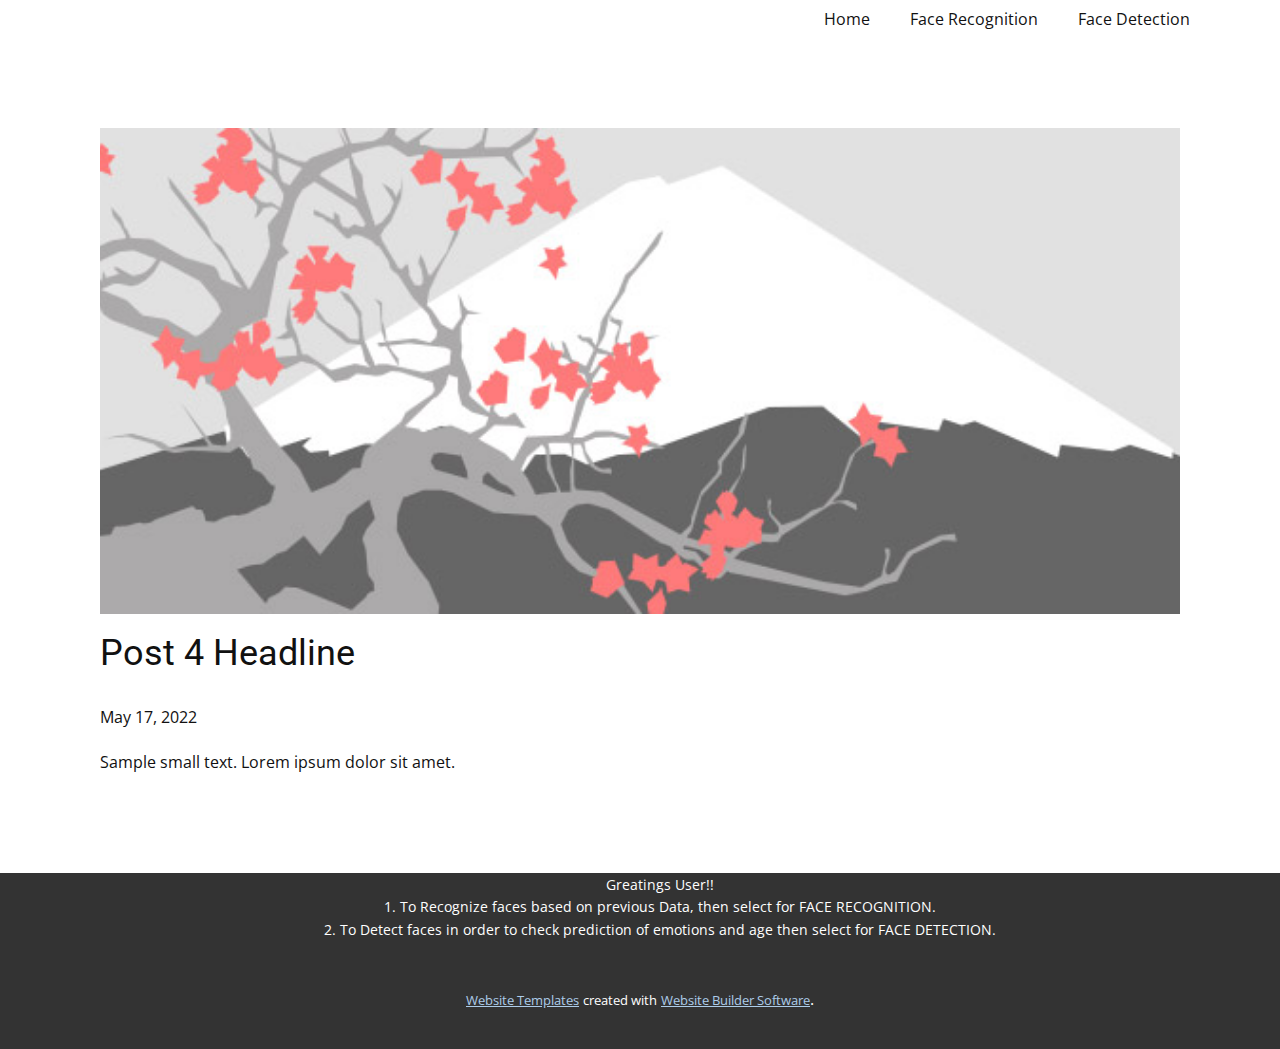
<file: blog/post-3.html>
<!doctype html>
<html style="font-size: 16px;"><head>
    <meta name="viewport" content="width=device-width, initial-scale=1.0">
    <meta charset="utf-8">
    <meta name="keywords" content="Post 1 Headline">
    <meta name="description" content="">
    <meta name="page_type" content="np-template-header-footer-from-plugin">
    <title>Post 4 Headline</title>
    <link rel="stylesheet" href="../nicepage.css" media="screen">
<link rel="stylesheet" href="../Post-Template.css" media="screen">
    <script class="u-script" type="text/javascript" src="../jquery.js" defer=""></script>
    <script class="u-script" type="text/javascript" src="../nicepage.js" defer=""></script>
    <meta name="generator" content="Nicepage 4.10.5, nicepage.com">
    <link id="u-theme-google-font" rel="stylesheet" href="https://fonts.googleapis.com/css?family=Roboto:100,100i,300,300i,400,400i,500,500i,700,700i,900,900i|Open+Sans:300,300i,400,400i,500,500i,600,600i,700,700i,800,800i">
    
    
    <script type="application/ld+json">{
		"@context": "http://schema.org",
		"@type": "Organization",
		"name": ""
}</script>
    <meta name="theme-color" content="#478ac9">
  </head>
  <body class="u-body u-xl-mode"><header class="u-clearfix u-header u-header" id="sec-8335"><div class="u-clearfix u-sheet u-valign-middle u-sheet-1">
        <nav class="u-menu u-menu-dropdown u-offcanvas u-menu-1">
          <div class="menu-collapse" style="font-size: 1rem; letter-spacing: 0px;">
            <a class="u-button-style u-custom-left-right-menu-spacing u-custom-padding-bottom u-custom-top-bottom-menu-spacing u-nav-link u-text-active-palette-1-base u-text-hover-palette-2-base" href="#">
              <svg class="u-svg-link" viewBox="0 0 24 24"><use xmlns:xlink="http://www.w3.org/1999/xlink" xlink:href="#menu-hamburger"></use></svg>
              <svg class="u-svg-content" version="1.1" id="menu-hamburger" viewBox="0 0 16 16" x="0px" y="0px" xmlns:xlink="http://www.w3.org/1999/xlink" xmlns="http://www.w3.org/2000/svg"><g><rect y="1" width="16" height="2"></rect><rect y="7" width="16" height="2"></rect><rect y="13" width="16" height="2"></rect>
</g></svg>
            </a>
          </div>
          <div class="u-custom-menu u-nav-container">
            <ul class="u-nav u-unstyled u-nav-1"><li class="u-nav-item"><a class="u-button-style u-nav-link u-text-active-palette-1-base u-text-hover-palette-2-base" href="../Home.html" style="padding: 10px 20px;">Home</a>
</li><li class="u-nav-item"><a class="u-button-style u-nav-link u-text-active-palette-1-base u-text-hover-palette-2-base" href="../Face-Recognition.html" style="padding: 10px 20px;">Face Recognition</a>
</li><li class="u-nav-item"><a class="u-button-style u-nav-link u-text-active-palette-1-base u-text-hover-palette-2-base" href="../Face-Detection.html" style="padding: 10px 20px;">Face Detection</a>
</li></ul>
          </div>
          <div class="u-custom-menu u-nav-container-collapse">
            <div class="u-black u-container-style u-inner-container-layout u-opacity u-opacity-95 u-sidenav">
              <div class="u-inner-container-layout u-sidenav-overflow">
                <div class="u-menu-close"></div>
                <ul class="u-align-center u-nav u-popupmenu-items u-unstyled u-nav-2"><li class="u-nav-item"><a class="u-button-style u-nav-link" href="../Home.html">Home</a>
</li><li class="u-nav-item"><a class="u-button-style u-nav-link" href="../Face-Recognition.html">Face Recognition</a>
</li><li class="u-nav-item"><a class="u-button-style u-nav-link" href="../Face-Detection.html">Face Detection</a>
</li></ul>
              </div>
            </div>
            <div class="u-black u-menu-overlay u-opacity u-opacity-70"></div>
          </div>
        </nav>
      </div></header>
    <section class="u-align-center u-clearfix u-section-1" id="sec-4428">
      <div class="u-clearfix u-sheet u-valign-middle-md u-valign-middle-sm u-valign-middle-xs u-sheet-1"><!--post_details--><!--post_details_options_json--><!--{"source":""}--><!--/post_details_options_json--><!--blog_post-->
        <div class="u-container-style u-expanded-width u-post-details u-post-details-1">
          <div class="u-container-layout u-valign-middle u-container-layout-1"><!--blog_post_image-->
            <img alt="" class="u-blog-control u-expanded-width u-image u-image-default u-image-1" src="[data-uri]"><!--/blog_post_image--><!--blog_post_header-->
            <h2 class="u-blog-control u-text u-text-1">Post 4 Headline</h2><!--/blog_post_header--><!--blog_post_metadata-->
            <div class="u-blog-control u-metadata u-metadata-1"><!--blog_post_metadata_date-->
              <span class="u-meta-date u-meta-icon">May 17, 2022</span><!--/blog_post_metadata_date--><!--blog_post_metadata_category-->
              <!--/blog_post_metadata_category--><!--blog_post_metadata_comments-->
              <!--/blog_post_metadata_comments-->
            </div><!--/blog_post_metadata--><!--blog_post_content-->
            <div class="u-align-justify u-blog-control u-post-content u-text u-text-2 fr-view">
  Sample small text. Lorem ipsum dolor sit amet.
  </div><!--/blog_post_content-->
          </div>
        </div><!--/blog_post--><!--/post_details-->
      </div>
    </section>
    
    
    <footer class="u-align-center u-clearfix u-footer u-grey-80 u-footer" id="sec-a18e"><div class="u-clearfix u-sheet u-sheet-1">
        <p class="u-small-text u-text u-text-variant u-text-1">Greatings User!!<br>1. To Recognize faces based on previous Data, then select for FACE RECOGNITION.<br>2. To Detect faces in order to check prediction of emotions and age then select for FACE DETECTION.
        </p>
      </div></footer>
    <section class="u-backlink u-clearfix u-grey-80">
      <a class="u-link" href="https://nicepage.com/website-templates" target="_blank">
        <span>Website Templates</span>
      </a>
      <p class="u-text">
        <span>created with</span>
      </p>
      <a class="u-link" href="" target="_blank">
        <span>Website Builder Software</span>
      </a>. 
    </section>
  
</body></html>
</file>
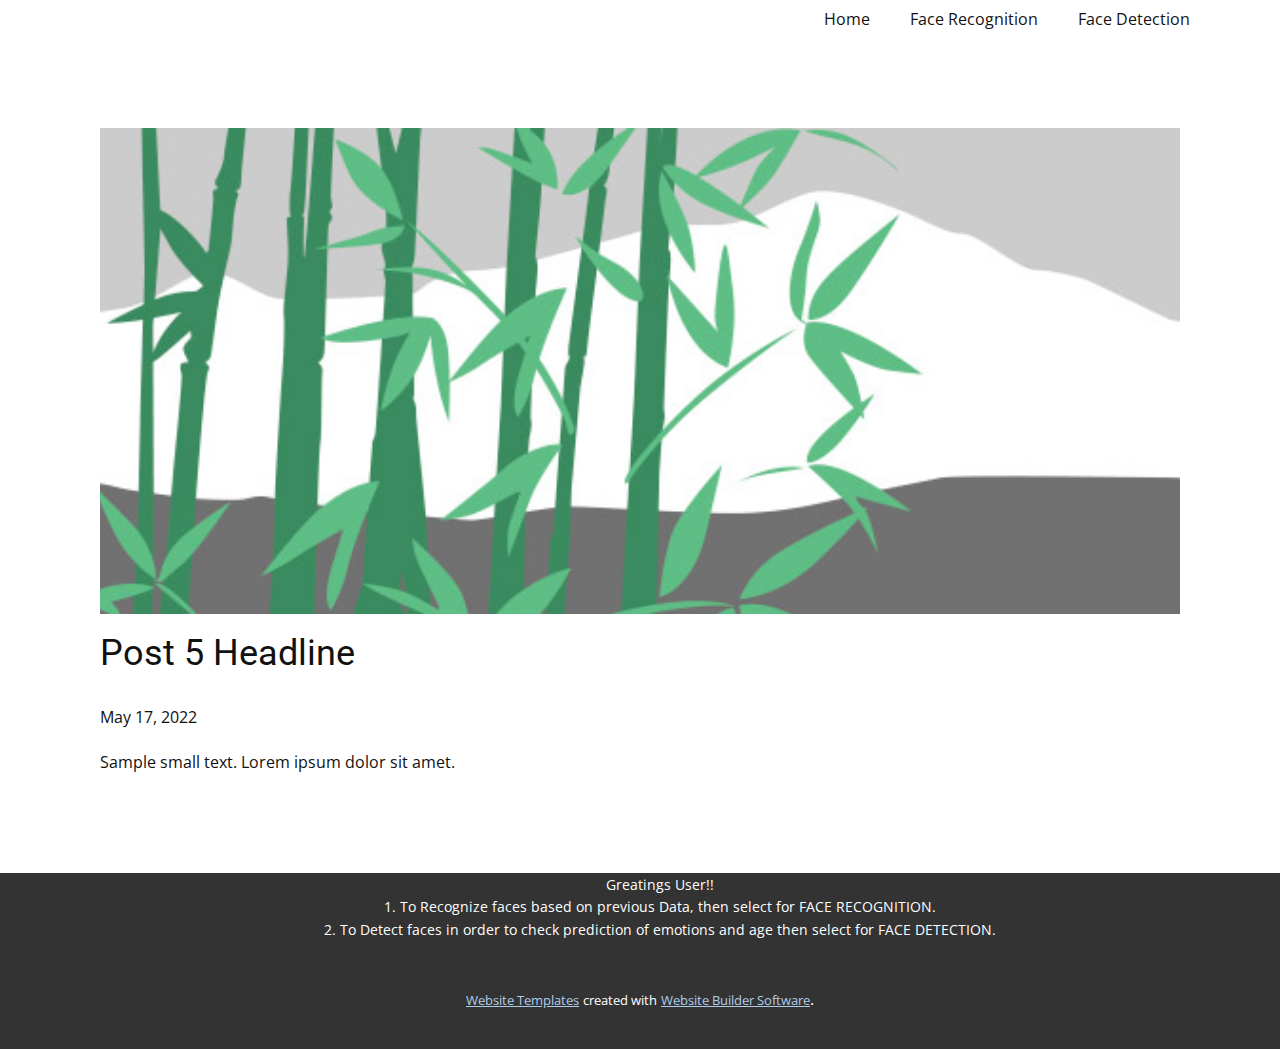
<file: blog/post-4.html>
<!doctype html>
<html style="font-size: 16px;"><head>
    <meta name="viewport" content="width=device-width, initial-scale=1.0">
    <meta charset="utf-8">
    <meta name="keywords" content="Post 1 Headline">
    <meta name="description" content="">
    <meta name="page_type" content="np-template-header-footer-from-plugin">
    <title>Post 5 Headline</title>
    <link rel="stylesheet" href="../nicepage.css" media="screen">
<link rel="stylesheet" href="../Post-Template.css" media="screen">
    <script class="u-script" type="text/javascript" src="../jquery.js" defer=""></script>
    <script class="u-script" type="text/javascript" src="../nicepage.js" defer=""></script>
    <meta name="generator" content="Nicepage 4.10.5, nicepage.com">
    <link id="u-theme-google-font" rel="stylesheet" href="https://fonts.googleapis.com/css?family=Roboto:100,100i,300,300i,400,400i,500,500i,700,700i,900,900i|Open+Sans:300,300i,400,400i,500,500i,600,600i,700,700i,800,800i">
    
    
    <script type="application/ld+json">{
		"@context": "http://schema.org",
		"@type": "Organization",
		"name": ""
}</script>
    <meta name="theme-color" content="#478ac9">
  </head>
  <body class="u-body u-xl-mode"><header class="u-clearfix u-header u-header" id="sec-8335"><div class="u-clearfix u-sheet u-valign-middle u-sheet-1">
        <nav class="u-menu u-menu-dropdown u-offcanvas u-menu-1">
          <div class="menu-collapse" style="font-size: 1rem; letter-spacing: 0px;">
            <a class="u-button-style u-custom-left-right-menu-spacing u-custom-padding-bottom u-custom-top-bottom-menu-spacing u-nav-link u-text-active-palette-1-base u-text-hover-palette-2-base" href="#">
              <svg class="u-svg-link" viewBox="0 0 24 24"><use xmlns:xlink="http://www.w3.org/1999/xlink" xlink:href="#menu-hamburger"></use></svg>
              <svg class="u-svg-content" version="1.1" id="menu-hamburger" viewBox="0 0 16 16" x="0px" y="0px" xmlns:xlink="http://www.w3.org/1999/xlink" xmlns="http://www.w3.org/2000/svg"><g><rect y="1" width="16" height="2"></rect><rect y="7" width="16" height="2"></rect><rect y="13" width="16" height="2"></rect>
</g></svg>
            </a>
          </div>
          <div class="u-custom-menu u-nav-container">
            <ul class="u-nav u-unstyled u-nav-1"><li class="u-nav-item"><a class="u-button-style u-nav-link u-text-active-palette-1-base u-text-hover-palette-2-base" href="../Home.html" style="padding: 10px 20px;">Home</a>
</li><li class="u-nav-item"><a class="u-button-style u-nav-link u-text-active-palette-1-base u-text-hover-palette-2-base" href="../Face-Recognition.html" style="padding: 10px 20px;">Face Recognition</a>
</li><li class="u-nav-item"><a class="u-button-style u-nav-link u-text-active-palette-1-base u-text-hover-palette-2-base" href="../Face-Detection.html" style="padding: 10px 20px;">Face Detection</a>
</li></ul>
          </div>
          <div class="u-custom-menu u-nav-container-collapse">
            <div class="u-black u-container-style u-inner-container-layout u-opacity u-opacity-95 u-sidenav">
              <div class="u-inner-container-layout u-sidenav-overflow">
                <div class="u-menu-close"></div>
                <ul class="u-align-center u-nav u-popupmenu-items u-unstyled u-nav-2"><li class="u-nav-item"><a class="u-button-style u-nav-link" href="../Home.html">Home</a>
</li><li class="u-nav-item"><a class="u-button-style u-nav-link" href="../Face-Recognition.html">Face Recognition</a>
</li><li class="u-nav-item"><a class="u-button-style u-nav-link" href="../Face-Detection.html">Face Detection</a>
</li></ul>
              </div>
            </div>
            <div class="u-black u-menu-overlay u-opacity u-opacity-70"></div>
          </div>
        </nav>
      </div></header>
    <section class="u-align-center u-clearfix u-section-1" id="sec-4428">
      <div class="u-clearfix u-sheet u-valign-middle-md u-valign-middle-sm u-valign-middle-xs u-sheet-1"><!--post_details--><!--post_details_options_json--><!--{"source":""}--><!--/post_details_options_json--><!--blog_post-->
        <div class="u-container-style u-expanded-width u-post-details u-post-details-1">
          <div class="u-container-layout u-valign-middle u-container-layout-1"><!--blog_post_image-->
            <img alt="" class="u-blog-control u-expanded-width u-image u-image-default u-image-1" src="[data-uri]"><!--/blog_post_image--><!--blog_post_header-->
            <h2 class="u-blog-control u-text u-text-1">Post 5 Headline</h2><!--/blog_post_header--><!--blog_post_metadata-->
            <div class="u-blog-control u-metadata u-metadata-1"><!--blog_post_metadata_date-->
              <span class="u-meta-date u-meta-icon">May 17, 2022</span><!--/blog_post_metadata_date--><!--blog_post_metadata_category-->
              <!--/blog_post_metadata_category--><!--blog_post_metadata_comments-->
              <!--/blog_post_metadata_comments-->
            </div><!--/blog_post_metadata--><!--blog_post_content-->
            <div class="u-align-justify u-blog-control u-post-content u-text u-text-2 fr-view">
  Sample small text. Lorem ipsum dolor sit amet.
  </div><!--/blog_post_content-->
          </div>
        </div><!--/blog_post--><!--/post_details-->
      </div>
    </section>
    
    
    <footer class="u-align-center u-clearfix u-footer u-grey-80 u-footer" id="sec-a18e"><div class="u-clearfix u-sheet u-sheet-1">
        <p class="u-small-text u-text u-text-variant u-text-1">Greatings User!!<br>1. To Recognize faces based on previous Data, then select for FACE RECOGNITION.<br>2. To Detect faces in order to check prediction of emotions and age then select for FACE DETECTION.
        </p>
      </div></footer>
    <section class="u-backlink u-clearfix u-grey-80">
      <a class="u-link" href="https://nicepage.com/website-templates" target="_blank">
        <span>Website Templates</span>
      </a>
      <p class="u-text">
        <span>created with</span>
      </p>
      <a class="u-link" href="" target="_blank">
        <span>Website Builder Software</span>
      </a>. 
    </section>
  
</body></html>
</file>
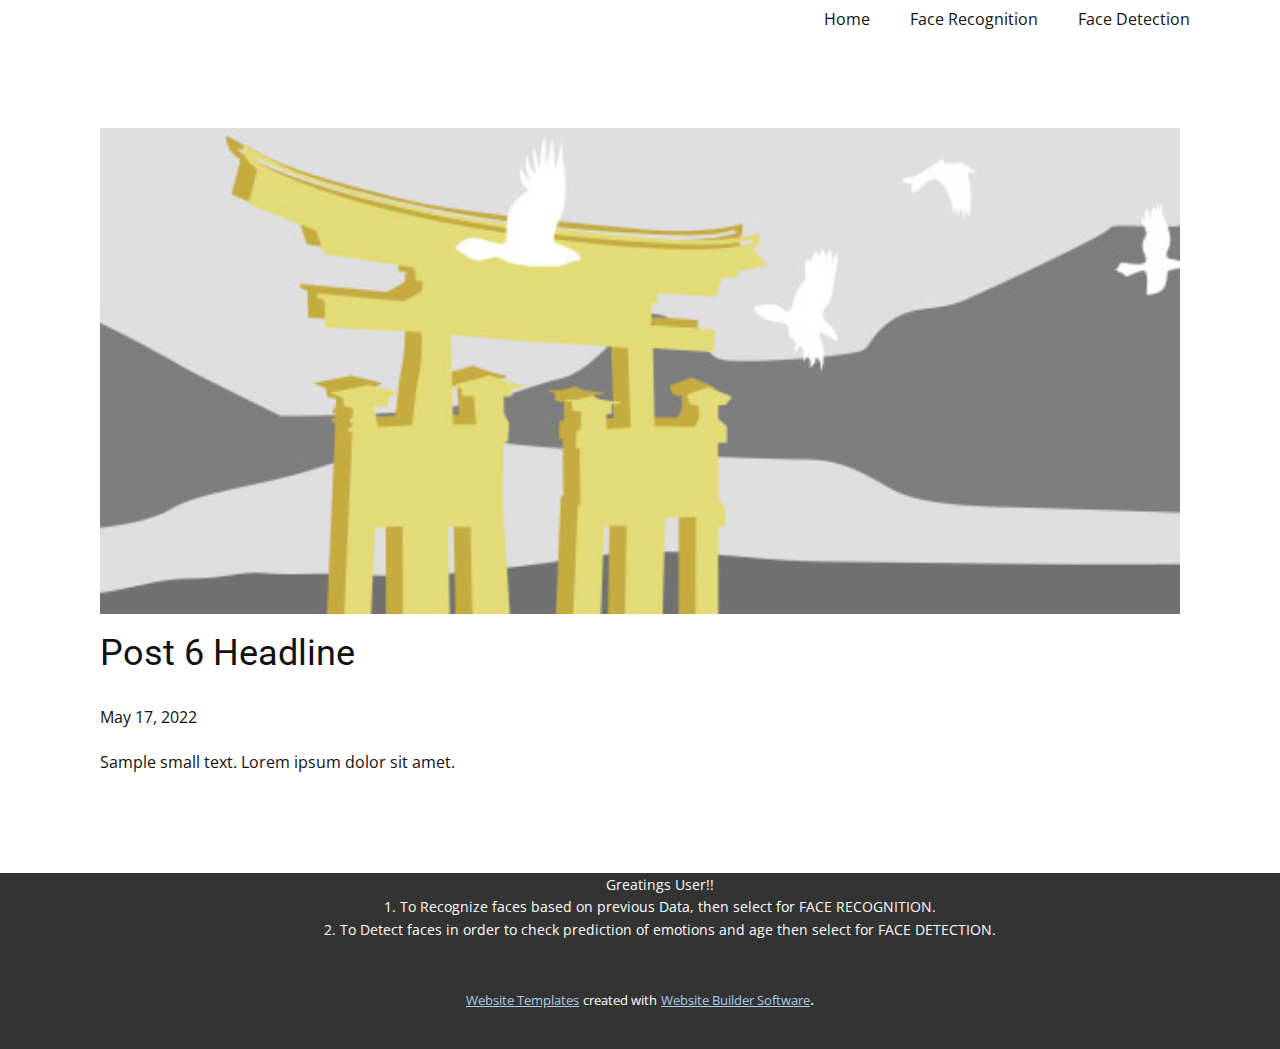
<file: blog/post-5.html>
<!doctype html>
<html style="font-size: 16px;"><head>
    <meta name="viewport" content="width=device-width, initial-scale=1.0">
    <meta charset="utf-8">
    <meta name="keywords" content="Post 1 Headline">
    <meta name="description" content="">
    <meta name="page_type" content="np-template-header-footer-from-plugin">
    <title>Post 6 Headline</title>
    <link rel="stylesheet" href="../nicepage.css" media="screen">
<link rel="stylesheet" href="../Post-Template.css" media="screen">
    <script class="u-script" type="text/javascript" src="../jquery.js" defer=""></script>
    <script class="u-script" type="text/javascript" src="../nicepage.js" defer=""></script>
    <meta name="generator" content="Nicepage 4.10.5, nicepage.com">
    <link id="u-theme-google-font" rel="stylesheet" href="https://fonts.googleapis.com/css?family=Roboto:100,100i,300,300i,400,400i,500,500i,700,700i,900,900i|Open+Sans:300,300i,400,400i,500,500i,600,600i,700,700i,800,800i">
    
    
    <script type="application/ld+json">{
		"@context": "http://schema.org",
		"@type": "Organization",
		"name": ""
}</script>
    <meta name="theme-color" content="#478ac9">
  </head>
  <body class="u-body u-xl-mode"><header class="u-clearfix u-header u-header" id="sec-8335"><div class="u-clearfix u-sheet u-valign-middle u-sheet-1">
        <nav class="u-menu u-menu-dropdown u-offcanvas u-menu-1">
          <div class="menu-collapse" style="font-size: 1rem; letter-spacing: 0px;">
            <a class="u-button-style u-custom-left-right-menu-spacing u-custom-padding-bottom u-custom-top-bottom-menu-spacing u-nav-link u-text-active-palette-1-base u-text-hover-palette-2-base" href="#">
              <svg class="u-svg-link" viewBox="0 0 24 24"><use xmlns:xlink="http://www.w3.org/1999/xlink" xlink:href="#menu-hamburger"></use></svg>
              <svg class="u-svg-content" version="1.1" id="menu-hamburger" viewBox="0 0 16 16" x="0px" y="0px" xmlns:xlink="http://www.w3.org/1999/xlink" xmlns="http://www.w3.org/2000/svg"><g><rect y="1" width="16" height="2"></rect><rect y="7" width="16" height="2"></rect><rect y="13" width="16" height="2"></rect>
</g></svg>
            </a>
          </div>
          <div class="u-custom-menu u-nav-container">
            <ul class="u-nav u-unstyled u-nav-1"><li class="u-nav-item"><a class="u-button-style u-nav-link u-text-active-palette-1-base u-text-hover-palette-2-base" href="../Home.html" style="padding: 10px 20px;">Home</a>
</li><li class="u-nav-item"><a class="u-button-style u-nav-link u-text-active-palette-1-base u-text-hover-palette-2-base" href="../Face-Recognition.html" style="padding: 10px 20px;">Face Recognition</a>
</li><li class="u-nav-item"><a class="u-button-style u-nav-link u-text-active-palette-1-base u-text-hover-palette-2-base" href="../Face-Detection.html" style="padding: 10px 20px;">Face Detection</a>
</li></ul>
          </div>
          <div class="u-custom-menu u-nav-container-collapse">
            <div class="u-black u-container-style u-inner-container-layout u-opacity u-opacity-95 u-sidenav">
              <div class="u-inner-container-layout u-sidenav-overflow">
                <div class="u-menu-close"></div>
                <ul class="u-align-center u-nav u-popupmenu-items u-unstyled u-nav-2"><li class="u-nav-item"><a class="u-button-style u-nav-link" href="../Home.html">Home</a>
</li><li class="u-nav-item"><a class="u-button-style u-nav-link" href="../Face-Recognition.html">Face Recognition</a>
</li><li class="u-nav-item"><a class="u-button-style u-nav-link" href="../Face-Detection.html">Face Detection</a>
</li></ul>
              </div>
            </div>
            <div class="u-black u-menu-overlay u-opacity u-opacity-70"></div>
          </div>
        </nav>
      </div></header>
    <section class="u-align-center u-clearfix u-section-1" id="sec-4428">
      <div class="u-clearfix u-sheet u-valign-middle-md u-valign-middle-sm u-valign-middle-xs u-sheet-1"><!--post_details--><!--post_details_options_json--><!--{"source":""}--><!--/post_details_options_json--><!--blog_post-->
        <div class="u-container-style u-expanded-width u-post-details u-post-details-1">
          <div class="u-container-layout u-valign-middle u-container-layout-1"><!--blog_post_image-->
            <img alt="" class="u-blog-control u-expanded-width u-image u-image-default u-image-1" src="[data-uri]"><!--/blog_post_image--><!--blog_post_header-->
            <h2 class="u-blog-control u-text u-text-1">Post 6 Headline</h2><!--/blog_post_header--><!--blog_post_metadata-->
            <div class="u-blog-control u-metadata u-metadata-1"><!--blog_post_metadata_date-->
              <span class="u-meta-date u-meta-icon">May 17, 2022</span><!--/blog_post_metadata_date--><!--blog_post_metadata_category-->
              <!--/blog_post_metadata_category--><!--blog_post_metadata_comments-->
              <!--/blog_post_metadata_comments-->
            </div><!--/blog_post_metadata--><!--blog_post_content-->
            <div class="u-align-justify u-blog-control u-post-content u-text u-text-2 fr-view">
  Sample small text. Lorem ipsum dolor sit amet.
  </div><!--/blog_post_content-->
          </div>
        </div><!--/blog_post--><!--/post_details-->
      </div>
    </section>
    
    
    <footer class="u-align-center u-clearfix u-footer u-grey-80 u-footer" id="sec-a18e"><div class="u-clearfix u-sheet u-sheet-1">
        <p class="u-small-text u-text u-text-variant u-text-1">Greatings User!!<br>1. To Recognize faces based on previous Data, then select for FACE RECOGNITION.<br>2. To Detect faces in order to check prediction of emotions and age then select for FACE DETECTION.
        </p>
      </div></footer>
    <section class="u-backlink u-clearfix u-grey-80">
      <a class="u-link" href="https://nicepage.com/website-templates" target="_blank">
        <span>Website Templates</span>
      </a>
      <p class="u-text">
        <span>created with</span>
      </p>
      <a class="u-link" href="" target="_blank">
        <span>Website Builder Software</span>
      </a>. 
    </section>
  
</body></html>
</file>
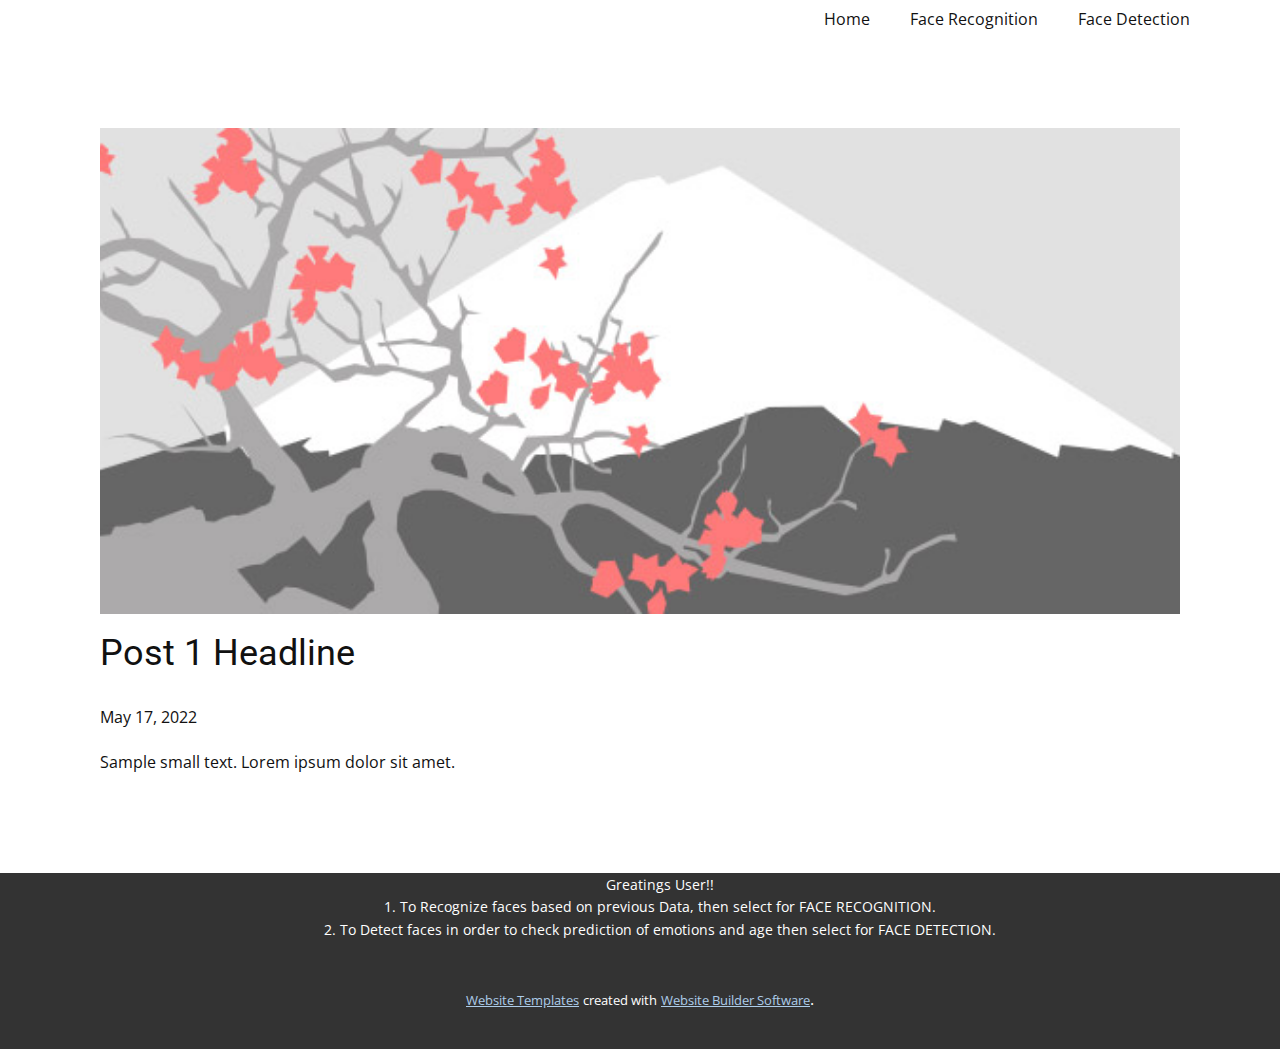
<file: blog/post.html>
<!doctype html>
<html style="font-size: 16px;"><head>
    <meta name="viewport" content="width=device-width, initial-scale=1.0">
    <meta charset="utf-8">
    <meta name="keywords" content="Post 1 Headline">
    <meta name="description" content="">
    <meta name="page_type" content="np-template-header-footer-from-plugin">
    <title>Post 1 Headline</title>
    <link rel="stylesheet" href="../nicepage.css" media="screen">
<link rel="stylesheet" href="../Post-Template.css" media="screen">
    <script class="u-script" type="text/javascript" src="../jquery.js" defer=""></script>
    <script class="u-script" type="text/javascript" src="../nicepage.js" defer=""></script>
    <meta name="generator" content="Nicepage 4.10.5, nicepage.com">
    <link id="u-theme-google-font" rel="stylesheet" href="https://fonts.googleapis.com/css?family=Roboto:100,100i,300,300i,400,400i,500,500i,700,700i,900,900i|Open+Sans:300,300i,400,400i,500,500i,600,600i,700,700i,800,800i">
    
    
    <script type="application/ld+json">{
		"@context": "http://schema.org",
		"@type": "Organization",
		"name": ""
}</script>
    <meta name="theme-color" content="#478ac9">
  </head>
  <body class="u-body u-xl-mode"><header class="u-clearfix u-header u-header" id="sec-8335"><div class="u-clearfix u-sheet u-valign-middle u-sheet-1">
        <nav class="u-menu u-menu-dropdown u-offcanvas u-menu-1">
          <div class="menu-collapse" style="font-size: 1rem; letter-spacing: 0px;">
            <a class="u-button-style u-custom-left-right-menu-spacing u-custom-padding-bottom u-custom-top-bottom-menu-spacing u-nav-link u-text-active-palette-1-base u-text-hover-palette-2-base" href="#">
              <svg class="u-svg-link" viewBox="0 0 24 24"><use xmlns:xlink="http://www.w3.org/1999/xlink" xlink:href="#menu-hamburger"></use></svg>
              <svg class="u-svg-content" version="1.1" id="menu-hamburger" viewBox="0 0 16 16" x="0px" y="0px" xmlns:xlink="http://www.w3.org/1999/xlink" xmlns="http://www.w3.org/2000/svg"><g><rect y="1" width="16" height="2"></rect><rect y="7" width="16" height="2"></rect><rect y="13" width="16" height="2"></rect>
</g></svg>
            </a>
          </div>
          <div class="u-custom-menu u-nav-container">
            <ul class="u-nav u-unstyled u-nav-1"><li class="u-nav-item"><a class="u-button-style u-nav-link u-text-active-palette-1-base u-text-hover-palette-2-base" href="../Home.html" style="padding: 10px 20px;">Home</a>
</li><li class="u-nav-item"><a class="u-button-style u-nav-link u-text-active-palette-1-base u-text-hover-palette-2-base" href="../Face-Recognition.html" style="padding: 10px 20px;">Face Recognition</a>
</li><li class="u-nav-item"><a class="u-button-style u-nav-link u-text-active-palette-1-base u-text-hover-palette-2-base" href="../Face-Detection.html" style="padding: 10px 20px;">Face Detection</a>
</li></ul>
          </div>
          <div class="u-custom-menu u-nav-container-collapse">
            <div class="u-black u-container-style u-inner-container-layout u-opacity u-opacity-95 u-sidenav">
              <div class="u-inner-container-layout u-sidenav-overflow">
                <div class="u-menu-close"></div>
                <ul class="u-align-center u-nav u-popupmenu-items u-unstyled u-nav-2"><li class="u-nav-item"><a class="u-button-style u-nav-link" href="../Home.html">Home</a>
</li><li class="u-nav-item"><a class="u-button-style u-nav-link" href="../Face-Recognition.html">Face Recognition</a>
</li><li class="u-nav-item"><a class="u-button-style u-nav-link" href="../Face-Detection.html">Face Detection</a>
</li></ul>
              </div>
            </div>
            <div class="u-black u-menu-overlay u-opacity u-opacity-70"></div>
          </div>
        </nav>
      </div></header>
    <section class="u-align-center u-clearfix u-section-1" id="sec-4428">
      <div class="u-clearfix u-sheet u-valign-middle-md u-valign-middle-sm u-valign-middle-xs u-sheet-1"><!--post_details--><!--post_details_options_json--><!--{"source":""}--><!--/post_details_options_json--><!--blog_post-->
        <div class="u-container-style u-expanded-width u-post-details u-post-details-1">
          <div class="u-container-layout u-valign-middle u-container-layout-1"><!--blog_post_image-->
            <img alt="" class="u-blog-control u-expanded-width u-image u-image-default u-image-1" src="[data-uri]"><!--/blog_post_image--><!--blog_post_header-->
            <h2 class="u-blog-control u-text u-text-1">Post 1 Headline</h2><!--/blog_post_header--><!--blog_post_metadata-->
            <div class="u-blog-control u-metadata u-metadata-1"><!--blog_post_metadata_date-->
              <span class="u-meta-date u-meta-icon">May 17, 2022</span><!--/blog_post_metadata_date--><!--blog_post_metadata_category-->
              <!--/blog_post_metadata_category--><!--blog_post_metadata_comments-->
              <!--/blog_post_metadata_comments-->
            </div><!--/blog_post_metadata--><!--blog_post_content-->
            <div class="u-align-justify u-blog-control u-post-content u-text u-text-2 fr-view">
  Sample small text. Lorem ipsum dolor sit amet.
  </div><!--/blog_post_content-->
          </div>
        </div><!--/blog_post--><!--/post_details-->
      </div>
    </section>
    
    
    <footer class="u-align-center u-clearfix u-footer u-grey-80 u-footer" id="sec-a18e"><div class="u-clearfix u-sheet u-sheet-1">
        <p class="u-small-text u-text u-text-variant u-text-1">Greatings User!!<br>1. To Recognize faces based on previous Data, then select for FACE RECOGNITION.<br>2. To Detect faces in order to check prediction of emotions and age then select for FACE DETECTION.
        </p>
      </div></footer>
    <section class="u-backlink u-clearfix u-grey-80">
      <a class="u-link" href="https://nicepage.com/website-templates" target="_blank">
        <span>Website Templates</span>
      </a>
      <p class="u-text">
        <span>created with</span>
      </p>
      <a class="u-link" href="" target="_blank">
        <span>Website Builder Software</span>
      </a>. 
    </section>
  
</body></html>
</file>
